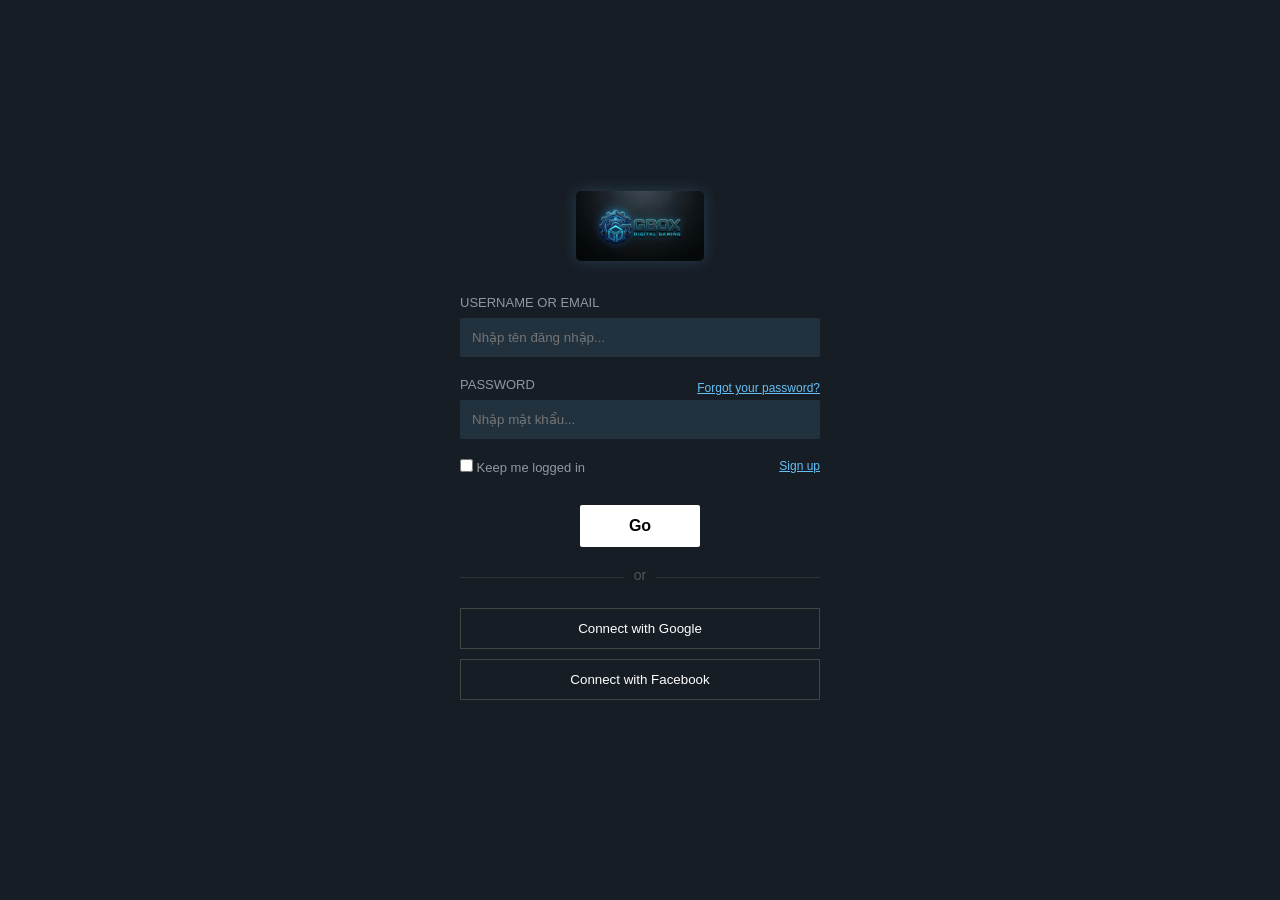
<file: index.html>
<!DOCTYPE html>
<html lang="vi">
<head>
    <meta charset="UTF-8">
    <title>Gbox - Login</title>
    <link rel="stylesheet" href="CSS/style.css">
    <link rel="stylesheet" href="CSS/login.css">
</head>
<body class="login-page">
    <div class="login-box">
        <img src="logo.jpg" alt="Gbox Logo" class="login-logo-img">
        
        <div id="login-form">
            <div class="form-group">
                <label>Username or Email</label>
                <input type="text" id="username" placeholder="Nhập tên đăng nhập...">
            </div>

            <div class="form-group">
                <div class="label-row">
                    <label>Password</label>
                    <a href="#" class="forgot-link">Forgot your password?</a>
                </div>
                <input type="password" id="password" placeholder="Nhập mật khẩu...">
            </div>

            <div class="options-row">
                <label class="checkbox-container">
                    <input type="checkbox"> Keep me logged in
                </label>
                <a href="signup.html" class="signup-link">Sign up</a>
            </div>

            <div class="button-wrapper">
                <button onclick="handleLogin()" class="btn-go">Go</button>
            </div>

            <div class="or-separator">
                <span>or</span>
            </div>

            <div class="social-buttons">
                <button class="btn-social">Connect with Google</button>
                <button class="btn-social">Connect with Facebook</button>
            </div>
        </div>
    </div>

    <script>
        // Nếu người dùng đã đăng nhập từ trước, tự động văng vào trang Store
        if (sessionStorage.getItem('user')) {
            window.location.href = 'store.html';
        }

        // Lấy danh sách tài khoản từ localStorage
        function getAccounts() {
            const accounts = localStorage.getItem('gbox_accounts');
            return accounts ? JSON.parse(accounts) : [];
        }

        function handleLogin() {
            const emailInput = document.getElementById('username').value;
            const passwordInput = document.getElementById('password').value;

            if (!emailInput || !passwordInput) {
                alert("Vui lòng điền email và mật khẩu!");
                return;
            }

            // Kiểm tra thông tin đăng nhập từ localStorage
            const accounts = getAccounts();
            const account = accounts.find(acc => acc.email === emailInput && acc.password === passwordInput);

            if (account) {
                // Đăng nhập thành công
                sessionStorage.setItem('user', emailInput);
                alert("Đăng nhập thành công!");
                window.location.href = 'store.html';
            } else {
                alert("Email hoặc mật khẩu không chính xác!");
            }
        }
    </script>
</body>
</html>
</file>
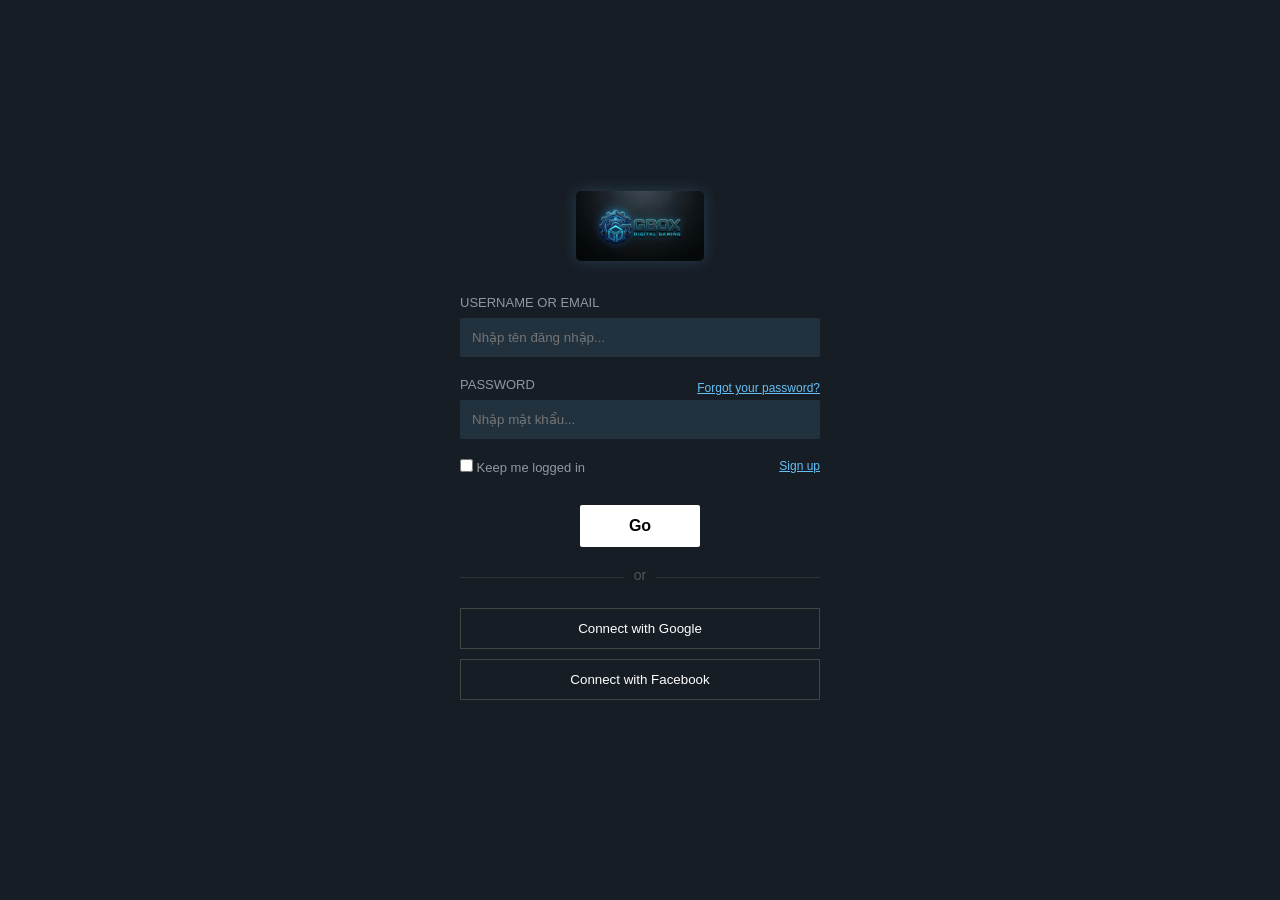
<file: HTML/index.html>
<!DOCTYPE html>
<html lang="vi">
<head>
    <meta charset="UTF-8">
    <title>Gbox - Login</title>
    <link rel="stylesheet" href="../CSS/style.css">
    <link rel="stylesheet" href="../CSS/login.css">
</head>
<body class="login-page">
    <div class="login-box">
        <img src="../logo.jpg" alt="Gbox Logo" class="login-logo-img">
        
        <div id="login-form">
            <div class="form-group">
                <label>Username or Email</label>
                <input type="text" id="username" placeholder="Nhập tên đăng nhập...">
            </div>

            <div class="form-group">
                <div class="label-row">
                    <label>Password</label>
                    <a href="#" class="forgot-link">Forgot your password?</a>
                </div>
                <input type="password" id="password" placeholder="Nhập mật khẩu...">
            </div>

            <div class="options-row">
                <label class="checkbox-container">
                    <input type="checkbox"> Keep me logged in
                </label>
                <a href="signup.html" class="signup-link">Sign up</a>
            </div>

            <div class="button-wrapper">
                <button onclick="handleLogin()" class="btn-go">Go</button>
            </div>

            <div class="or-separator">
                <span>or</span>
            </div>

            <div class="social-buttons">
                <button class="btn-social">Connect with Google</button>
                <button class="btn-social">Connect with Facebook</button>
            </div>
        </div>
    </div>

    <script>
        // Nếu người dùng đã đăng nhập từ trước, tự động văng vào trang Store
        if (sessionStorage.getItem('user')) {
            window.location.href = 'store.html';
        }

        // Lấy danh sách tài khoản từ localStorage
        function getAccounts() {
            const accounts = localStorage.getItem('gbox_accounts');
            return accounts ? JSON.parse(accounts) : [];
        }

        function handleLogin() {
            const emailInput = document.getElementById('username').value;
            const passwordInput = document.getElementById('password').value;

            if (!emailInput || !passwordInput) {
                alert("Vui lòng điền email và mật khẩu!");
                return;
            }

            // Kiểm tra thông tin đăng nhập từ localStorage
            const accounts = getAccounts();
            const account = accounts.find(acc => acc.email === emailInput && acc.password === passwordInput);

            if (account) {
                // Đăng nhập thành công
                sessionStorage.setItem('user', emailInput);
                alert("Đăng nhập thành công!");
                window.location.href = 'store.html';
            } else {
                alert("Email hoặc mật khẩu không chính xác!");
            }
        }
    </script>
</body>
</html>
</file>
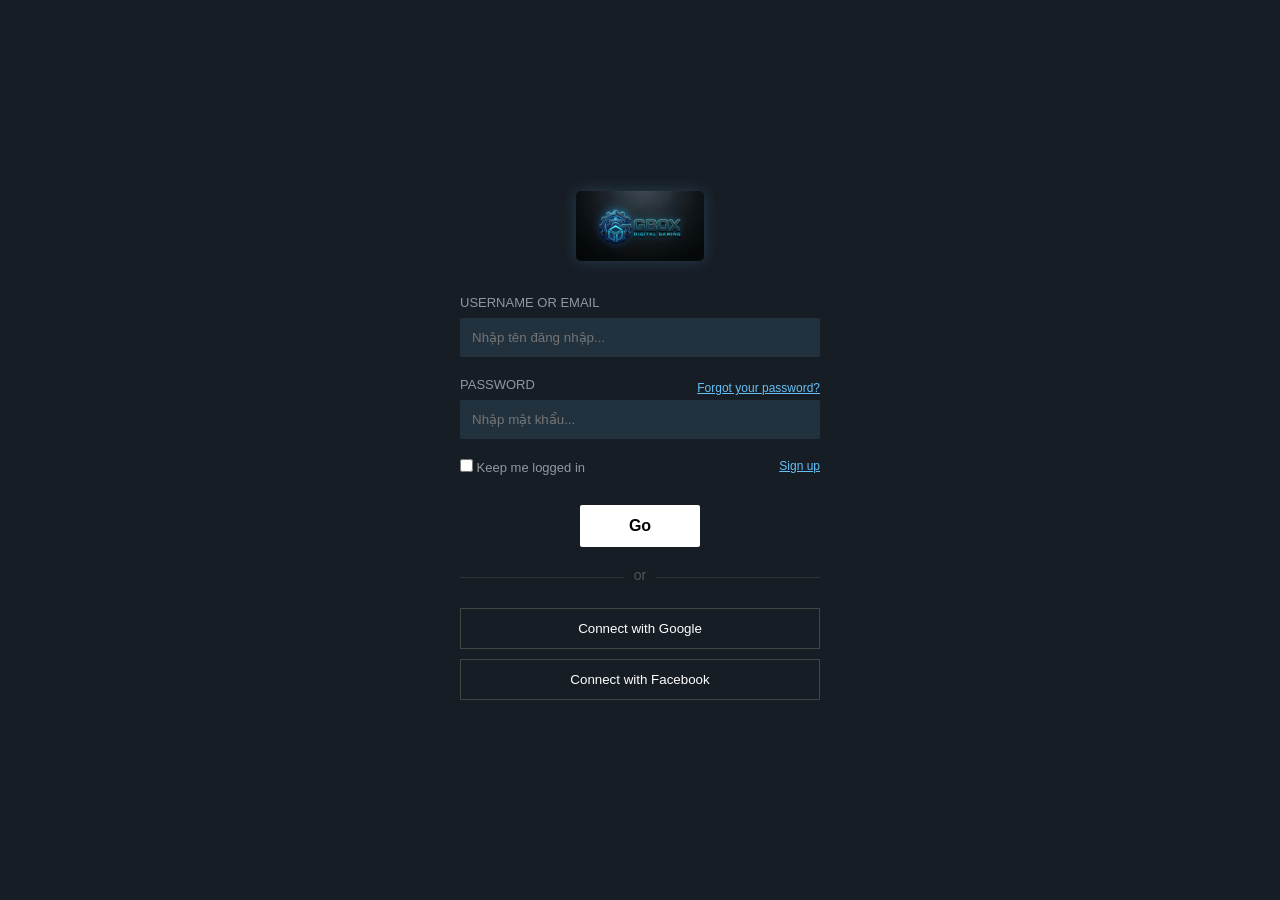
<file: community.html>
<!DOCTYPE html>
<html lang="vi">
<head>
    <meta charset="UTF-8">
    <title>Gbox Community - Hoạt động</title>
    <link rel="stylesheet" href="CSS/style.css">
    <link rel="stylesheet" href="CSS/community.css">
    
    <script>
        if (!sessionStorage.getItem('user')) { window.location.href = 'index.html'; }
    </script>
</head>
<body>
    <header class="top-header">
        <div class="container">
            <a href="store.html" class="logo-link">
                <img src="logo.jpg" alt="Gbox Logo" class="logo-img">
            </a>
            <div class="user-actions">
                <a href="#" onclick="logout()">[ Đăng xuất ]</a>
            </div>
        </div>
    </header>

    <nav class="main-nav">
        <div class="container">
            <a href="store.html">STORE</a> | 
            <a href="community.html" class="active">COMMUNITY</a> | 
            <a href="support.html">SUPPORT</a>
        </div>
    </nav>

    <main class="container">
        <div class="community-intro">
            <h2>Hoạt động Cộng đồng</h2>
            <p>Cộng đồng và nội dung chính thức cho tất cả trò chơi và phần mềm trên Gbox.</p>
        </div>

        <div class="community-layout">
            <div class="community-main-box">
                <div class="recent-tabs">
                    <span class="active-tab">TRÒ CHƠI GẦN ĐÂY</span>
                    <span>TRUNG TÂM ĐÃ XEM GẦN ĐÂY</span>
                </div>
                <div style="padding: 20px; color: #8F98A0;">
                    (Khu vực hiển thị nội dung hoạt động...)
                </div>
            </div>

            <aside class="community-sidebar">
                <div class="search-group">
                    <label>TÌM TRUNG TÂM</label>
                    <input type="text" placeholder="Tìm sản phẩm">
                </div>
                <div class="search-group">
                    <label>TÌM NGƯỜI</label>
                    <input type="text" placeholder="Tìm bạn bè">
                </div>
            </aside>
        </div>

        <div class="filter-bar">
            <a href="#">TẤT CẢ</a>
            <a href="#">Ảnh chụp</a>
            <a href="#">Hình ảnh</a>
            <a href="#">Phát trực tiếp</a>
            <a href="#">Video</a>
            <a href="#">Tin tức</a>
            <a href="#">Hướng dẫn</a>
        </div>

        <div class="post-section">
            <h4>Đề xuất</h4>
            <div class="post-placeholder">
                [Hình ảnh bài đăng]
            </div>
        </div>
    </main>
    
    <footer class="site-footer">
        <div class="container">
            <p>Slogan: niềm vui của bn là đồng tiền của chúng tôi</p>
        </div>
    </footer>

    <script>
        function logout() { sessionStorage.removeItem('user'); window.location.href = 'index.html'; }
    </script>
</body>
</html>
</file>
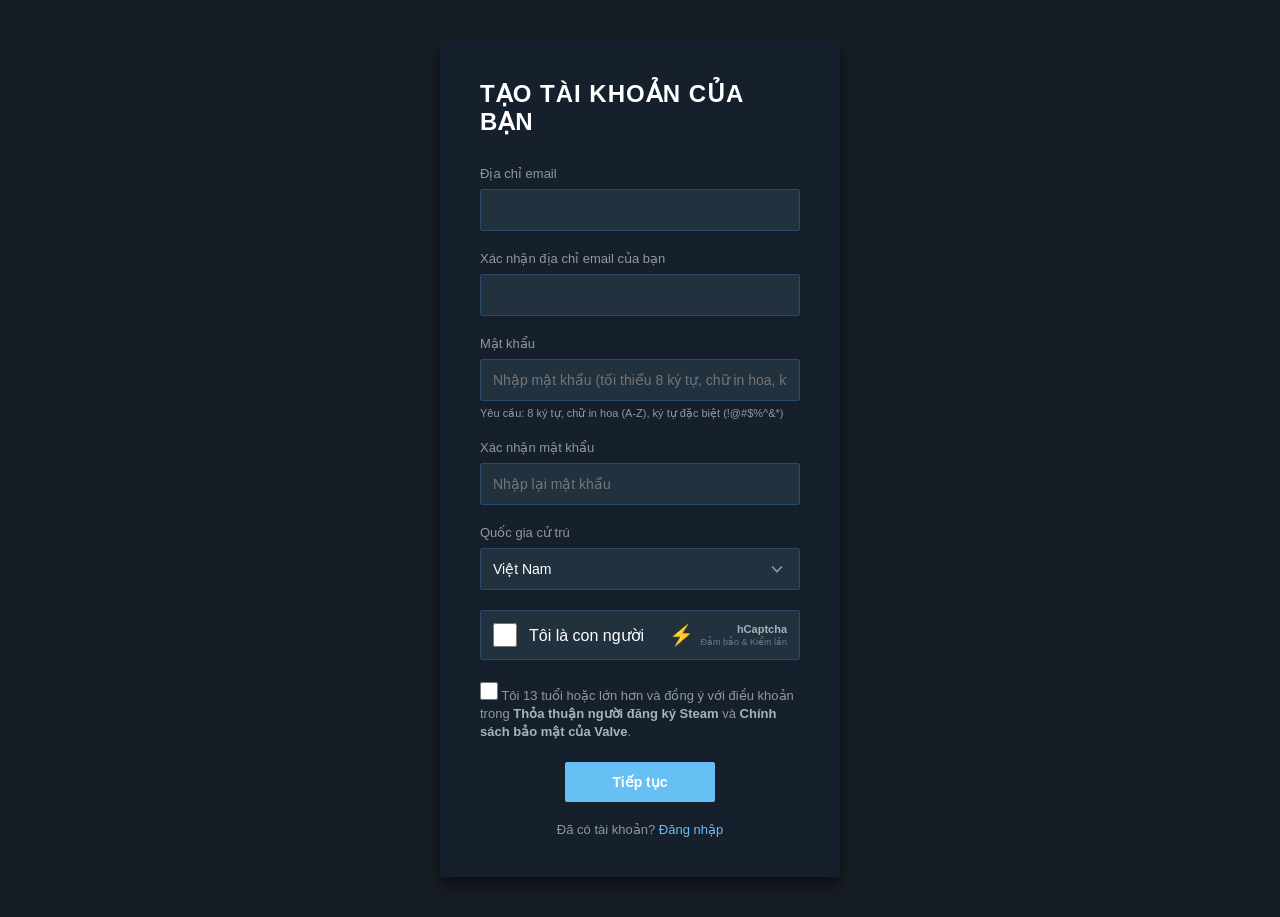
<file: signup.html>
<!DOCTYPE html>
<html lang="vi">
<head>
    <meta charset="UTF-8">
    <title>Gbox - Tạo tài khoản</title>
    <link rel="stylesheet" href="CSS/style.css">
    <link rel="stylesheet" href="CSS/signup.css">
</head>
<body class="signup-page">
    <div class="signup-container">
        <h1 class="signup-title">TẠO TÀI KHOẢN CỦA BẠN</h1>
        
        <form id="signup-form">
            <!-- Email Input -->
            <div class="form-group">
                <label>Địa chỉ email</label>
                <input type="email" id="email" placeholder="" required>
            </div>

            <!-- Confirm Email Input -->
            <div class="form-group">
                <label>Xác nhận địa chỉ email của bạn</label>
                <input type="email" id="confirm-email" placeholder="" required>
            </div>

            <!-- Password Input -->
            <div class="form-group">
                <label>Mật khẩu</label>
                <input type="password" id="password" placeholder="Nhập mật khẩu (tối thiểu 8 ký tự, chữ in hoa, ký tự đặc biệt)" required>
                <small class="password-requirement">Yêu cầu: 8 ký tự, chữ in hoa (A-Z), ký tự đặc biệt (!@#$%^&*)</small>
            </div>

            <!-- Confirm Password Input -->
            <div class="form-group">
                <label>Xác nhận mật khẩu</label>
                <input type="password" id="confirm-password" placeholder="Nhập lại mật khẩu" required>
            </div>

           <!-- Country Dropdown -->
            <div class="form-group">
                <label>Quốc gia cử trú</label>
                <select id="country" required>
                    <option value="">Chọn quốc gia...</option>
                    <option value="vn" selected>Việt Nam</option>
                    <option value="us">Hoa Kỳ</option>
                    <option value="jp">Nhật Bản</option>
                    <option value="cn">Trung Quốc</option>
                    <option value="sg">Singapore</option>
                    <option value="th">Thái Lan</option>
                    <option value="kr">Hàn Quốc</option>
                </select>
            </div>

            <!-- hCaptcha -->
            <div class="form-group captcha-group">
                <div class="captcha-box">
                    <input type="checkbox" id="captcha-check">
                    <span>Tôi là con người</span>
                    <div class="captcha-logo">
                        <div class="captcha-icon">⚡</div>
                        <div class="captcha-text">
                            <div>hCaptcha</div>
                            <small>Đảm bảo & Kiểm lần</small>
                        </div>
                    </div>
                </div>
            </div>

            
            <!-- Terms & Conditions -->
            <div class="form-group terms-group">
                <label class="terms-checkbox">
                    <input type="checkbox" id="terms-check" required>
                    <span>Tôi 13 tuổi hoặc lớn hơn và đồng ý với điều khoản trong <strong>Thỏa thuận người đăng ký Steam</strong> và <strong>Chính sách bảo mật của Valve</strong>.</span>
                </label>
            </div>

            <!-- Continue Button -->
            <div class="button-wrapper">
                <button type="submit" class="btn-continue">Tiếp tục</button>
            </div>
        </form>

        <p class="login-link">
            Đã có tài khoản? <a href="index.html">Đăng nhập</a>
        </p>
    </div>

    <script>
        // Kiểm tra mật khẩu có đáp ứng yêu cầu không
        function validatePassword(password) {
            const hasMinLength = password.length >= 8;
            const hasUpperCase = /[A-Z]/.test(password);
            const hasSpecialChar = /[!@#$%^&*()_+\-=\[\]{};':"\\|,.<>\/?]/.test(password);
            
            return hasMinLength && hasUpperCase && hasSpecialChar;
        }

        // Lấy danh sách tài khoản từ localStorage
        function getAccounts() {
            const accounts = localStorage.getItem('gbox_accounts');
            return accounts ? JSON.parse(accounts) : [];
        }

        // Lưu danh sách tài khoản vào localStorage
        function saveAccounts(accounts) {
            localStorage.setItem('gbox_accounts', JSON.stringify(accounts));
        }

        // Kiểm tra email đã tồn tại chưa
        function emailExists(email) {
            const accounts = getAccounts();
            return accounts.some(acc => acc.email === email);
        }

        document.getElementById('signup-form').addEventListener('submit', function(e) {
            e.preventDefault();
            const email = document.getElementById('email').value;
            const confirmEmail = document.getElementById('confirm-email').value;
            const password = document.getElementById('password').value;
            const confirmPassword = document.getElementById('confirm-password').value;
            const captcha = document.getElementById('captcha-check').checked;
            const terms = document.getElementById('terms-check').checked;

            if (email !== confirmEmail) {
                alert('Email không khớp!');
                return;
            }

            if (emailExists(email)) {
                alert('Email này đã được đăng ký! Vui lòng sử dụng email khác.');
                return;
            }

            if (!validatePassword(password)) {
                alert('Mật khẩu không đáp ứng yêu cầu!\n- Tối thiểu 8 ký tự\n- Phải có chữ in hoa (A-Z)\n- Phải có ký tự đặc biệt (!@#$%^&*)');
                return;
            }

            if (password !== confirmPassword) {
                alert('Mật khẩu không khớp!');
                return;
            }

            if (!captcha) {
                alert('Vui lòng xác nhận bạn là con người!');
                return;
            }

            if (!terms) {
                alert('Vui lòng chấp nhận điều khoản dịch vụ!');
                return;
            }

            // Lưu tài khoản vào localStorage
            const accounts = getAccounts();
            accounts.push({
                email: email,
                password: password,
                createdAt: new Date().toISOString()
            });
            saveAccounts(accounts);

            alert('Tài khoản đã được tạo thành công!');
            window.location.href = 'index.html';
        });
    </script>
</body>
</html>
</file>
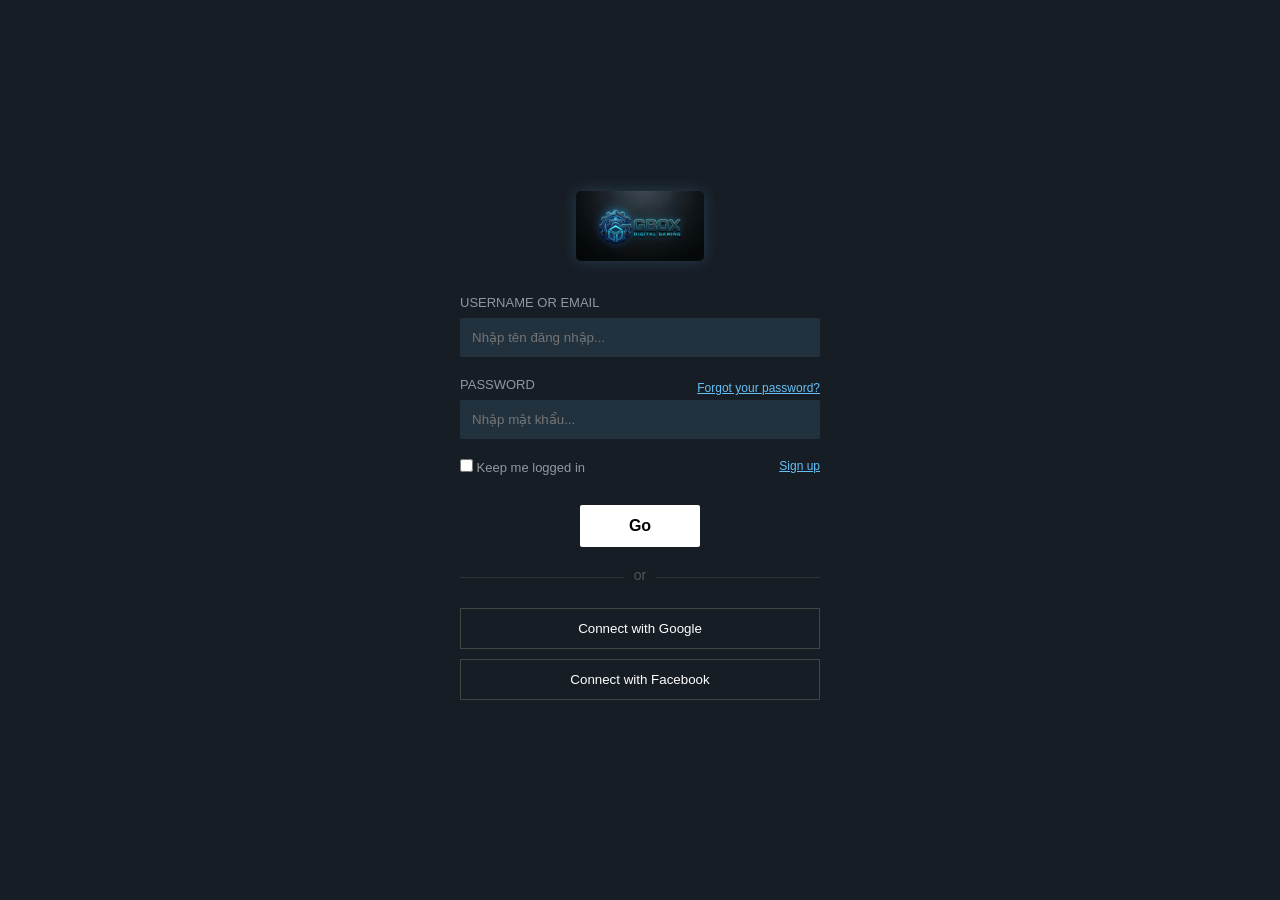
<file: store.html>
<!DOCTYPE html>
<html lang="vi">
<head>
    <meta charset="UTF-8">
    <title>Gbox - Store</title>
    <link rel="stylesheet" href="CSS/style.css">
    <link rel="stylesheet" href="CSS/store.css">
    <link rel="stylesheet" href="CSS/game.css">
    
    <script>
        if (!sessionStorage.getItem('user')) {
            window.location.href = 'index.html'; // Đuổi về trang login
        }
    </script>
</head>
<body>

    <header class="top-header">
        <div class="container">
            <a href="store.html" class="logo-link">
                <img src="logo.jpg" alt="Gbox Logo" class="logo-img">
            </a>
            
            <div class="user-actions">
                Chào, <span id="display-user" style="color: white; font-weight: bold;"></span>
                <a href="#" onclick="logout()">[ Đăng xuất ]</a>
            </div>
        </div>
    </header>

    <nav class="main-nav">
        <div class="container">
            <a href="store.html" class="active">STORE</a> | 
            <a href="community.html">COMMUNITY</a> | 
            <a href="support.html">SUPPORT</a>
        </div>
    </nav>

    <main class="container">
        <!-- Slideshow Banner - Chứa các slide ảnh game -->
        <div class="banner-slideshow">
            <!-- Container chứa các slide - dùng để overflow hidden -->
            <div class="slideshow-container">
                <!-- Slide 1: Counter-Strike 2 -->
                <div class="slide">
                    <img src="https://shared.fastly.steamstatic.com/store_item_assets/steam/apps/730/header.jpg" alt="Counter-Strike 2">
                    <div class="banner-title">Counter-Strike 2</div>
                </div>
                <!-- Slide 2: Dota 2 -->
                <div class="slide">
                    <img src="https://shared.fastly.steamstatic.com/store_item_assets/steam/apps/570/header.jpg" alt="Dota 2">
                    <div class="banner-title">Dota 2</div>
                </div>
                <!-- Slide 3: PUBG -->
                <div class="slide">
                    <img src="https://shared.fastly.steamstatic.com/store_item_assets/steam/apps/578080/header.jpg" alt="PUBG">
                    <div class="banner-title">PUBG: BATTLEGROUNDS</div>
                </div>
                <!-- Slide 4: Black Myth Wukong -->
                <div class="slide">
                    <img src="https://shared.fastly.steamstatic.com/store_item_assets/steam/apps/2358720/header.jpg" alt="Black Myth: Wukong">
                    <div class="banner-title">Black Myth: Wukong - Đang thịnh hành</div>
                </div>
                <!-- Slide 5: GTA V -->
                <div class="slide">
                    <img src="https://shared.fastly.steamstatic.com/store_item_assets/steam/apps/271590/header.jpg" alt="GTA V">
                    <div class="banner-title">Grand Theft Auto V</div>
                </div>
                <!-- Slide 6: Elden Ring -->
                <div class="slide">
                    <img src="https://shared.fastly.steamstatic.com/store_item_assets/steam/apps/1245620/header.jpg" alt="Elden Ring">
                    <div class="banner-title">ELDEN RING</div>
                </div>
            </div>
            
            <!-- Nút điều hướng: Trái -->
            <button class="slide-button slide-prev" onclick="changeSlide(-1)">&#10094;</button>
            <!-- Nút điều hướng: Phải -->
            <button class="slide-button slide-next" onclick="changeSlide(1)">&#10095;</button>
            
            <!-- Chỉ báo slide (dots) - hiển thị slide hiện tại -->
            <div class="slide-dots">
                <span class="dot active" onclick="currentSlide(0)"></span>
                <span class="dot" onclick="currentSlide(1)"></span>
                <span class="dot" onclick="currentSlide(2)"></span>
                <span class="dot" onclick="currentSlide(3)"></span>
                <span class="dot" onclick="currentSlide(4)"></span>
                <span class="dot" onclick="currentSlide(5)"></span>
            </div>
        </div>

        <div class="content-wrapper">
            <aside class="sidebar">
                <h3>Thể loại</h3>
                <ul>
                    <li><a href="#">Hành động</a></li>
                    <li><a href="#">Đua xe</a></li>
                    <li><a href="#">Thẻ bài</a></li>
                    <li><a href="#">Trang điểm</a></li>
                    <li><a href="#">Thú cưng</a></li>
                    <li><a href="#">Kinh dị</a></li>
                    <li><a href="#">Sinh tồn</a></li>
                </ul>
            </aside>

            <section class="game-section">
                <h3 class="section-title">Chỗ chọn game</h3>
                
                <div class="game-grid">
                    <div class="game-card">
                        <img src="https://shared.fastly.steamstatic.com/store_item_assets/steam/apps/730/header.jpg" alt="CS2">
                        <div class="game-info">
                            <div class="game-name">Counter-Strike 2</div>
                            <div class="game-price">Miễn phí</div>
                        </div>
                    </div>
                    <div class="game-card">
                        <img src="https://shared.fastly.steamstatic.com/store_item_assets/steam/apps/570/header.jpg" alt="Dota 2">
                        <div class="game-info">
                            <div class="game-name">Dota 2</div>
                            <div class="game-price">Miễn phí</div>
                        </div>
                    </div>
                    <div class="game-card">
                        <img src="https://shared.fastly.steamstatic.com/store_item_assets/steam/apps/578080/header.jpg" alt="PUBG">
                        <div class="game-info">
                            <div class="game-name">PUBG: BATTLEGROUNDS</div>
                            <div class="game-price">Miễn phí</div>
                        </div>
                    </div>
                    <div class="game-card">
                        <img src="https://shared.fastly.steamstatic.com/store_item_assets/steam/apps/2358720/header.jpg" alt="Wukong">
                        <div class="game-info">
                            <div class="game-name">Black Myth: Wukong</div>
                            <div class="game-price">1.299.000₫</div>
                        </div>
                    </div>
                    <div class="game-card">
                        <img src="https://shared.fastly.steamstatic.com/store_item_assets/steam/apps/271590/header.jpg" alt="GTA V">
                        <div class="game-info">
                            <div class="game-name">Grand Theft Auto V</div>
                            <div class="game-price">450.000₫</div>
                        </div>
                    </div>
                    <div class="game-card">
                        <img src="https://shared.fastly.steamstatic.com/store_item_assets/steam/apps/1245620/header.jpg" alt="Elden Ring">
                        <div class="game-info">
                            <div class="game-name">ELDEN RING</div>
                            <div class="game-price">1.390.000₫</div>
                        </div>
                    </div>
                    <div class="game-card">
                        <img src="https://shared.fastly.steamstatic.com/store_item_assets/steam/apps/1086940/header.jpg" alt="Baldur's Gate 3">
                        <div class="game-info">
                            <div class="game-name">Baldur's Gate 3</div>
                            <div class="game-price">990.000₫</div>
                        </div>
                    </div>
                    <div class="game-card">
                        <img src="https://shared.fastly.steamstatic.com/store_item_assets/steam/apps/1091500/header.jpg" alt="Cyberpunk 2077">
                        <div class="game-info">
                            <div class="game-name">Cyberpunk 2077</div>
                            <div class="game-price">990.000₫</div>
                        </div>
                    </div>
                    <div class="game-card">
                        <img src="https://shared.fastly.steamstatic.com/store_item_assets/steam/apps/413150/header.jpg" alt="Stardew Valley">
                        <div class="game-info">
                            <div class="game-name">Stardew Valley</div>
                            <div class="game-price">165.000₫</div>
                        </div>
                    </div>
                    <div class="game-card">
                        <img src="https://shared.fastly.steamstatic.com/store_item_assets/steam/apps/550/header.jpg" alt="L4D2">
                        <div class="game-info">
                            <div class="game-name">Left 4 Dead 2</div>
                            <div class="game-price">142.000₫</div>
                        </div>
                    </div>
                    <div class="game-card">
                        <img src="https://shared.fastly.steamstatic.com/store_item_assets/steam/apps/292030/header.jpg" alt="The Witcher 3">
                        <div class="game-info">
                            <div class="game-name">The Witcher 3: Wild Hunt</div>
                            <div class="game-price">649.000₫</div>
                        </div>
                    </div>
                    <div class="game-card">
                        <img src="https://shared.fastly.steamstatic.com/store_item_assets/steam/apps/374320/header.jpg" alt="Dark Souls III">
                        <div class="game-info">
                            <div class="game-name">Dark Souls III</div>
                            <div class="game-price">699.000₫</div>
                        </div>
                    </div>
                    <div class="game-card">
                        <img src="https://shared.fastly.steamstatic.com/store_item_assets/steam/apps/39320/header.jpg" alt="Minecraft">
                        <div class="game-info">
                            <div class="game-name">Minecraft</div>
                            <div class="game-price">159.000₫</div>
                        </div>
                    </div>
                    <div class="game-card">
                        <img src="https://shared.fastly.steamstatic.com/store_item_assets/steam/apps/105600/header.jpg" alt="Terraria">
                        <div class="game-info">
                            <div class="game-name">Terraria</div>
                            <div class="game-price">149.000₫</div>
                        </div>
                    </div>
                    <div class="game-card">
                        <img src="https://shared.fastly.steamstatic.com/store_item_assets/steam/apps/620/header.jpg" alt="Portal 2">
                        <div class="game-info">
                            <div class="game-name">Portal 2</div>
                            <div class="game-price">139.000₫</div>
                        </div>
                    </div>
                    <div class="game-card">
                        <img src="https://shared.fastly.steamstatic.com/store_item_assets/steam/apps/440/header.jpg" alt="Team Fortress 2">
                        <div class="game-info">
                            <div class="game-name">Team Fortress 2</div>
                            <div class="game-price">Miễn phí</div>
                        </div>
                    </div>
                    <div class="game-card">
                        <img src="https://shared.fastly.steamstatic.com/store_item_assets/steam/apps/252490/header.jpg" alt="Rust">
                        <div class="game-info">
                            <div class="game-name">Rust</div>
                            <div class="game-price">599.000₫</div>
                        </div>
                    </div>
                    <div class="game-card">
                        <img src="https://shared.fastly.steamstatic.com/store_item_assets/steam/apps/892970/header.jpg" alt="Valheim">
                        <div class="game-info">
                            <div class="game-name">Valheim</div>
                            <div class="game-price">249.000₫</div>
                        </div>
                    </div>
                    <div class="game-card">
                        <img src="https://shared.fastly.steamstatic.com/store_item_assets/steam/apps/990080/header.jpg" alt="Hogwarts Legacy">
                        <div class="game-info">
                            <div class="game-name">Hogwarts Legacy</div>
                            <div class="game-price">1.490.000₫</div>
                        </div>
                    </div>
                    <div class="game-card">
                        <img src="https://shared.fastly.steamstatic.com/store_item_assets/steam/apps/582010/header.jpg" alt="Monster Hunter World">
                        <div class="game-info">
                            <div class="game-name">Monster Hunter: World</div>
                            <div class="game-price">829.000₫</div>
                        </div>
                    </div>
                </div>
            </section>
        </div>
    </main>

    <footer class="site-footer">
        <div class="container">
            <p>Slogan: niềm vui của bn là đồng tiền của chúng tôi</p>
        </div>
    </footer>

    <!-- Game Modal Popup (từ game.html) -->
    <div id="gameModal" class="game-modal">
        <!-- Overlay (nền mờ) - Bấm vào đây để đóng popup -->
        <div class="game-modal-overlay"></div>
        
        <!-- Nội dung popup chính -->
        <div class="game-modal-content">
            <!-- Nút X để đóng popup -->
            <button class="game-modal-close">&times;</button>
            
            <!-- Container chính: chia thành 2 phần (left và right) -->
            <div class="game-modal-container">
                
                <!-- PHẦN TRÁI: Hình ảnh game -->
                <div class="game-modal-left">
                    <!-- Hình ảnh game lớn -->
                    <img id="gameImage" src="" alt="Game Image" class="game-modal-image">
                    
                    <!-- Video trailer (nếu có) -->
                    <div id="gameVideo" class="game-modal-video">
                        <video width="100%" controls>
                            <source id="gameVideoSource" src="" type="video/mp4">
                            Trình duyệt của bạn không hỗ trợ video tag.
                        </video>
                    </div>
                </div>
                
                <!-- PHẦN PHẢI: Thông tin chi tiết game -->
                <div class="game-modal-right">
                    <!-- Tên game -->
                    <h1 id="gameName" class="game-modal-title">Tên Game</h1>
                    
                    <!-- Mô tả ngắn về game -->
                    <p id="gameDescription" class="game-modal-description">
                        Mô tả game sẽ hiển thị ở đây
                    </p>
                    
                    <!-- Phần đánh giá và thông tin game -->
                    <div class="game-modal-info">
                        
                        <!-- Đánh giá gần đây -->
                        <div class="game-modal-rating">
                            <span class="rating-label">ĐÁNH GIÁ GẦN ĐÂY:</span>
                            <span id="gameRecentRating" class="rating-value">Rất tích cực (1.212)</span>
                        </div>
                        
                        <!-- Đánh giá chung -->
                        <div class="game-modal-rating">
                            <span class="rating-label">ĐÁNH GIÁ CHUNG:</span>
                            <span id="gameOverallRating" class="rating-value">Rất tích cực (34.609)</span>
                        </div>
                        
                        <!-- Ngày phát hành -->
                        <div class="game-modal-info-item">
                            <span class="info-label">NGÀY PHÁT HÀNH:</span>
                            <span id="gameReleaseDate" class="info-value">12 Thg11, 2024</span>
                        </div>
                        
                        <!-- Nhà phát triển -->
                        <div class="game-modal-info-item">
                            <span class="info-label">NHÀ PHÁT TRIỂN:</span>
                            <span id="gameDeveloper" class="info-value">Tên nhà phát triển</span>
                        </div>
                        
                        <!-- Nhà phát hành -->
                        <div class="game-modal-info-item">
                            <span class="info-label">NHÀ PHÁT HÀNH:</span>
                            <span id="gamePublisher" class="info-value">Tên nhà phát hành</span>
                        </div>
                        
                    </div>
                    
                    <!-- Tags/Thể loại game -->
                    <div class="game-modal-tags">
                        <p class="tags-label">Nhãn phổ biến được người dùng gán cho sản phẩm này:</p>
                        <div id="gameTags" class="tags-container">
                            <!-- Tags sẽ được thêm vào bằng JavaScript -->
                        </div>
                    </div>
                    
                </div>
                
            </div>
        </div>
    </div>

    <script>
        document.getElementById('display-user').innerText = sessionStorage.getItem('user');
        
        function logout() {
            sessionStorage.removeItem('user'); // Xóa bộ nhớ
            window.location.href = 'index.html'; // Quay lại form login
        }
    </script>
    
    <!-- Script cho game modal popup -->
    <script src="JS/game.js"></script>
    
    <!-- Script cho slideshow banner -->
    <script src="JS/store.js"></script>
</body>
</html>
</file>
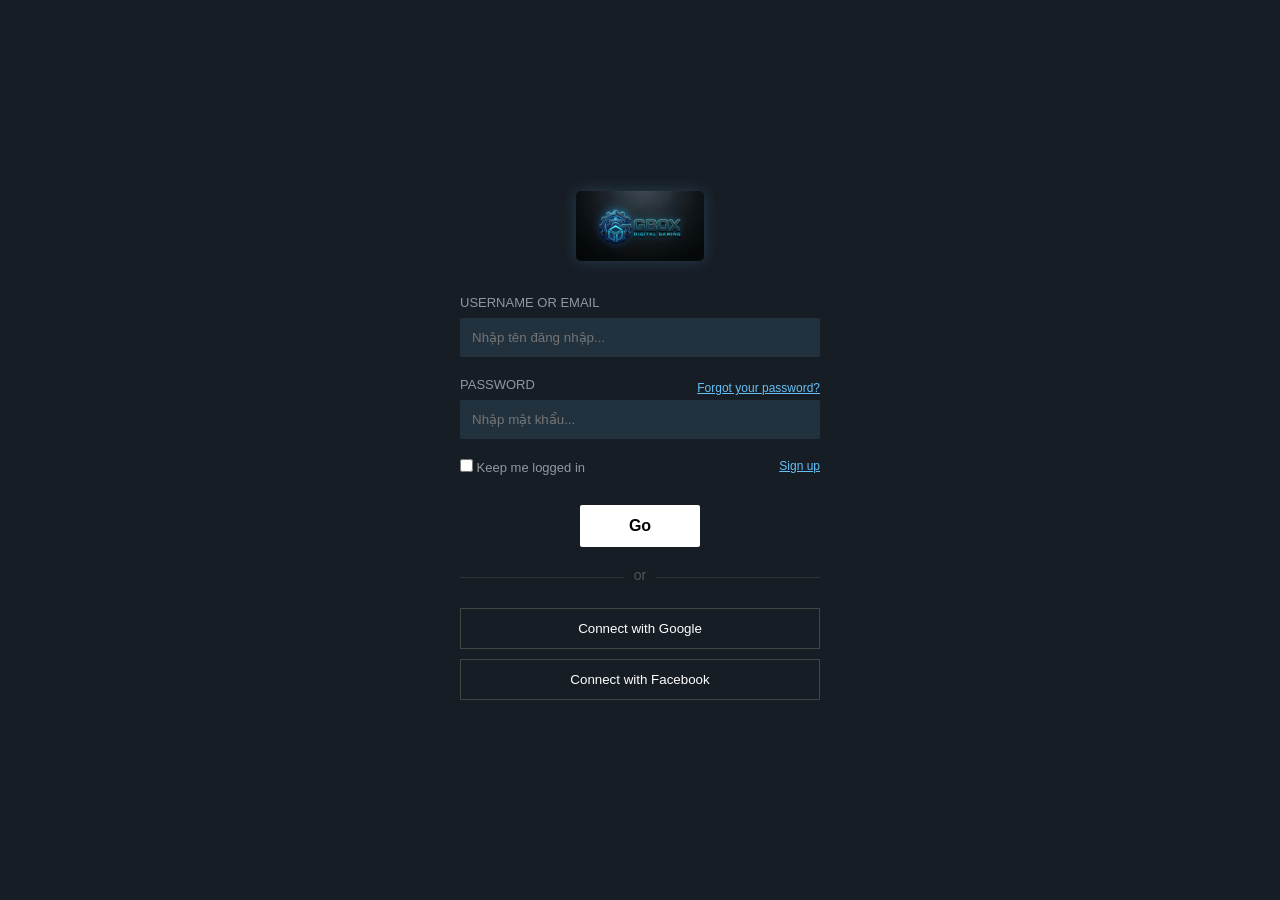
<file: support.html>
<!DOCTYPE html>
<html lang="vi">
<head>
    <meta charset="UTF-8">
    <title>Gbox Support - Bạn cần giúp gì?</title>
    <link rel="stylesheet" href="CSS/style.css">
    <link rel="stylesheet" href="CSS/support.css">
    
    <script>
        if (!sessionStorage.getItem('user')) { window.location.href = 'index.html'; }
    </script>
</head>
<body>
    <header class="top-header">
        <div class="container">
            <a href="store.html" class="logo-link">
                <img src="logo.jpg" alt="Gbox Logo" class="logo-img">
            </a>
            <div class="user-actions">
                <a href="#" onclick="logout()">[ Đăng xuất ]</a>
            </div>
        </div>
    </header>

    <nav class="main-nav">
        <div class="container">
            <a href="store.html">STORE</a> | 
            <a href="community.html">COMMUNITY</a> | 
            <a href="support.html" class="active">SUPPORT</a>
        </div>
    </nav>

    <main class="container support-wrapper">
        <h1 class="support-title">BẠN CẦN CHÚNG TÔI GIÚP GÌ?</h1>
        
        <div class="support-search-container">
            <input type="text" class="support-input" placeholder="Nhập vấn đề bạn gặp phải... (ví dụ: mất mật khẩu, lỗi thanh toán)">
        </div>

        <div class="support-grid">
            <div class="support-card">
                <h3>VẤN ĐỀ TÀI KHOẢN</h3>
                <p>(Quên mật khẩu, bảo mật...)</p>
            </div>
            <div class="support-card">
                <h3>THANH TOÁN</h3>
                <p>(Hoàn tiền, lỗi giao dịch...)</p>
            </div>
            <div class="support-card">
                <h3>LỖI TRÒ CHƠI</h3>
                <p>(Không mở được game, lỗi lag...)</p>
            </div>
            <div class="support-card">
                <h3>LIÊN HỆ TRỰC TIẾP</h3>
                <p>(Gửi yêu cầu hỗ trợ)</p>
            </div>
        </div>
    </main>
    
    <footer class="site-footer">
        <div class="container">
            <p>Niềm vui của bạn là đồng tiền của chúng tôi</p>
        </div>
    </footer>

    <script>
        function logout() { sessionStorage.removeItem('user'); window.location.href = 'index.html'; }
    </script>
</body>
</html>
</file>
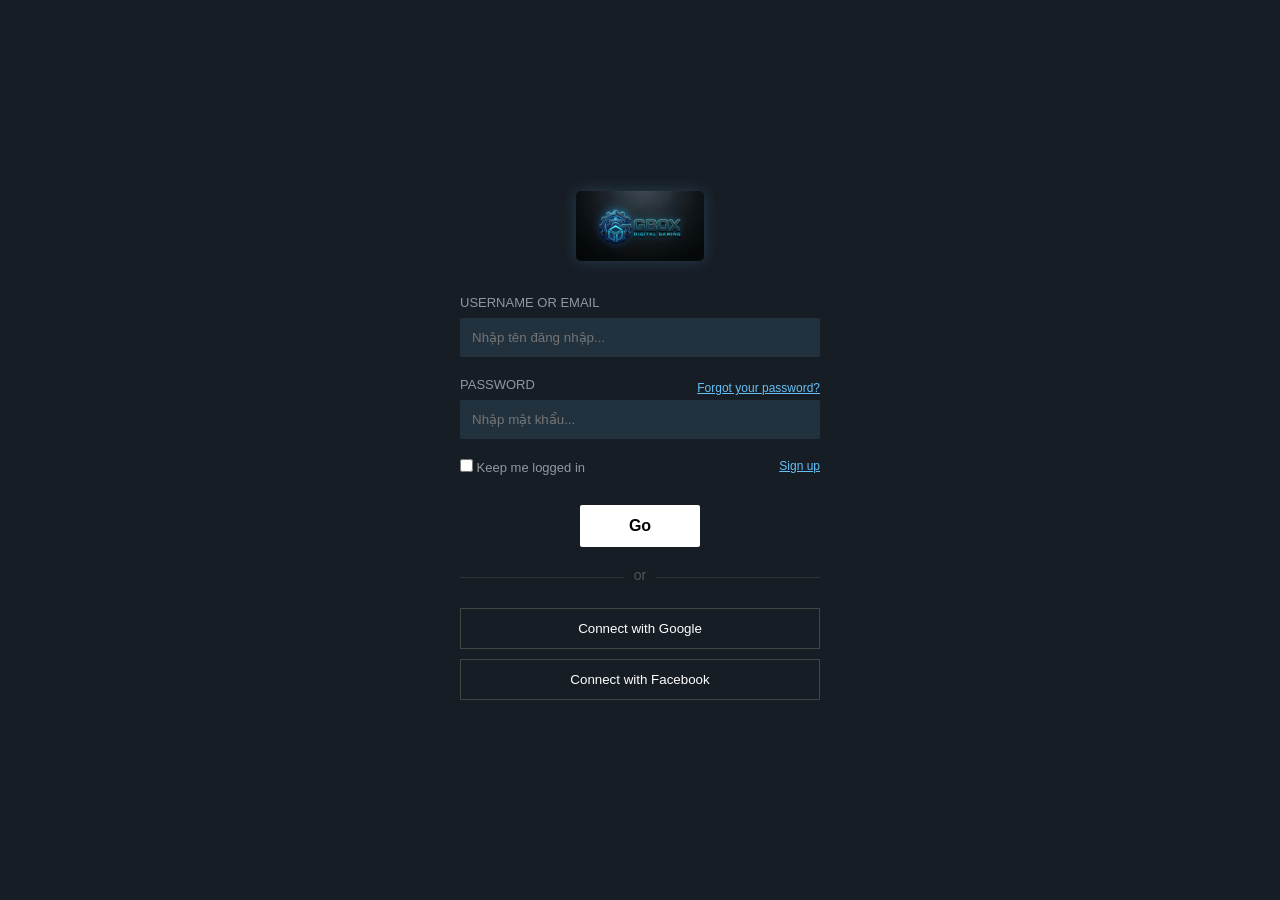
<file: HTML/community.html>
<!DOCTYPE html>
<html lang="vi">
<head>
    <meta charset="UTF-8">
    <title>Gbox Community - Hoạt động</title>
    <link rel="stylesheet" href="../CSS/style.css">
    <link rel="stylesheet" href="../CSS/community.css">
    
    <script>
        if (!sessionStorage.getItem('user')) { window.location.href = 'index.html'; }
    </script>
</head>
<body>
    <header class="top-header">
        <div class="container">
            <a href="store.html" class="logo-link">
                <img src="../logo.jpg" alt="Gbox Logo" class="logo-img">
            </a>
            <div class="user-actions">
                <a href="#" onclick="logout()">[ Đăng xuất ]</a>
            </div>
        </div>
    </header>

    <nav class="main-nav">
        <div class="container">
            <a href="store.html">STORE</a> | 
            <a href="community.html" class="active">COMMUNITY</a> | 
            <a href="support.html">SUPPORT</a>
        </div>
    </nav>

    <main class="container">
        <div class="community-intro">
            <h2>Hoạt động Cộng đồng</h2>
            <p>Cộng đồng và nội dung chính thức cho tất cả trò chơi và phần mềm trên Gbox.</p>
        </div>

        <div class="community-layout">
            <div class="community-main-box">
                <div class="recent-tabs">
                    <span class="active-tab">TRÒ CHƠI GẦN ĐÂY</span>
                    <span>TRUNG TÂM ĐÃ XEM GẦN ĐÂY</span>
                </div>
                <div style="padding: 20px; color: #8F98A0;">
                    (Khu vực hiển thị nội dung hoạt động...)
                </div>
            </div>

            <aside class="community-sidebar">
                <div class="search-group">
                    <label>TÌM TRUNG TÂM</label>
                    <input type="text" placeholder="Tìm sản phẩm">
                </div>
                <div class="search-group">
                    <label>TÌM NGƯỜI</label>
                    <input type="text" placeholder="Tìm bạn bè">
                </div>
            </aside>
        </div>

        <div class="filter-bar">
            <a href="#">TẤT CẢ</a>
            <a href="#">Ảnh chụp</a>
            <a href="#">Hình ảnh</a>
            <a href="#">Phát trực tiếp</a>
            <a href="#">Video</a>
            <a href="#">Tin tức</a>
            <a href="#">Hướng dẫn</a>
        </div>

        <div class="post-section">
            <h4>Đề xuất</h4>
            <div class="post-placeholder">
                [Hình ảnh bài đăng]
            </div>
        </div>
    </main>
    
    <footer class="site-footer">
        <div class="container">
            <p>Slogan: niềm vui của bn là đồng tiền của chúng tôi</p>
        </div>
    </footer>

    <script>
        function logout() { sessionStorage.removeItem('user'); window.location.href = 'index.html'; }
    </script>
</body>
</html>
</file>
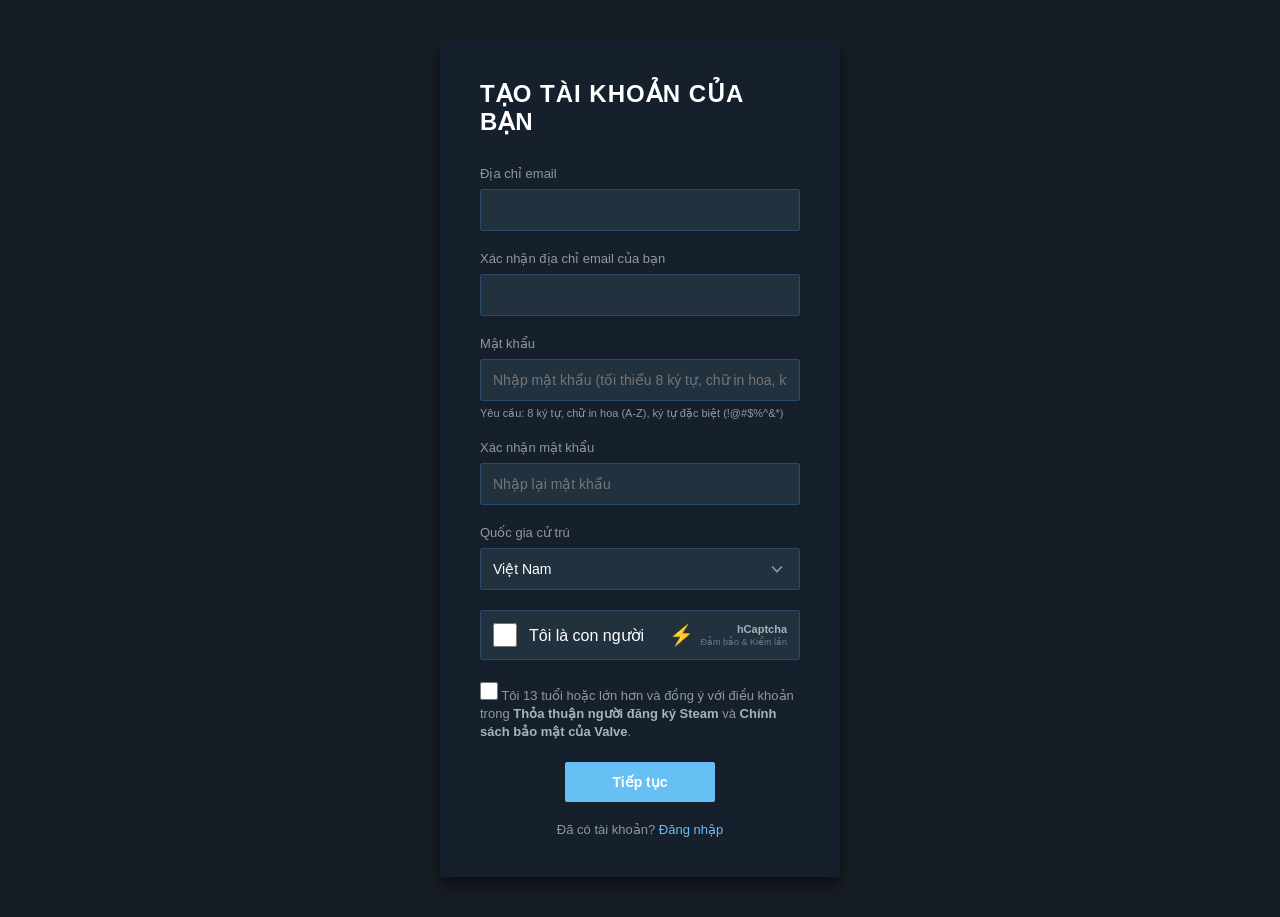
<file: HTML/signup.html>
<!DOCTYPE html>
<html lang="vi">
<head>
    <meta charset="UTF-8">
    <title>Gbox - Tạo tài khoản</title>
    <link rel="stylesheet" href="../CSS/style.css">
    <link rel="stylesheet" href="../CSS/signup.css">
</head>
<body class="signup-page">
    <div class="signup-container">
        <h1 class="signup-title">TẠO TÀI KHOẢN CỦA BẠN</h1>
        
        <form id="signup-form">
            <!-- Email Input -->
            <div class="form-group">
                <label>Địa chỉ email</label>
                <input type="email" id="email" placeholder="" required>
            </div>

            <!-- Confirm Email Input -->
            <div class="form-group">
                <label>Xác nhận địa chỉ email của bạn</label>
                <input type="email" id="confirm-email" placeholder="" required>
            </div>

            <!-- Password Input -->
            <div class="form-group">
                <label>Mật khẩu</label>
                <input type="password" id="password" placeholder="Nhập mật khẩu (tối thiểu 8 ký tự, chữ in hoa, ký tự đặc biệt)" required>
                <small class="password-requirement">Yêu cầu: 8 ký tự, chữ in hoa (A-Z), ký tự đặc biệt (!@#$%^&*)</small>
            </div>

            <!-- Confirm Password Input -->
            <div class="form-group">
                <label>Xác nhận mật khẩu</label>
                <input type="password" id="confirm-password" placeholder="Nhập lại mật khẩu" required>
            </div>

           <!-- Country Dropdown -->
            <div class="form-group">
                <label>Quốc gia cử trú</label>
                <select id="country" required>
                    <option value="">Chọn quốc gia...</option>
                    <option value="vn" selected>Việt Nam</option>
                    <option value="us">Hoa Kỳ</option>
                    <option value="jp">Nhật Bản</option>
                    <option value="cn">Trung Quốc</option>
                    <option value="sg">Singapore</option>
                    <option value="th">Thái Lan</option>
                    <option value="kr">Hàn Quốc</option>
                </select>
            </div>

            <!-- hCaptcha -->
            <div class="form-group captcha-group">
                <div class="captcha-box">
                    <input type="checkbox" id="captcha-check">
                    <span>Tôi là con người</span>
                    <div class="captcha-logo">
                        <div class="captcha-icon">⚡</div>
                        <div class="captcha-text">
                            <div>hCaptcha</div>
                            <small>Đảm bảo & Kiểm lần</small>
                        </div>
                    </div>
                </div>
            </div>

            
            <!-- Terms & Conditions -->
            <div class="form-group terms-group">
                <label class="terms-checkbox">
                    <input type="checkbox" id="terms-check" required>
                    <span>Tôi 13 tuổi hoặc lớn hơn và đồng ý với điều khoản trong <strong>Thỏa thuận người đăng ký Steam</strong> và <strong>Chính sách bảo mật của Valve</strong>.</span>
                </label>
            </div>

            <!-- Continue Button -->
            <div class="button-wrapper">
                <button type="submit" class="btn-continue">Tiếp tục</button>
            </div>
        </form>

        <p class="login-link">
            Đã có tài khoản? <a href="index.html">Đăng nhập</a>
        </p>
    </div>

    <script>
        // Kiểm tra mật khẩu có đáp ứng yêu cầu không
        function validatePassword(password) {
            const hasMinLength = password.length >= 8;
            const hasUpperCase = /[A-Z]/.test(password);
            const hasSpecialChar = /[!@#$%^&*()_+\-=\[\]{};':"\\|,.<>\/?]/.test(password);
            
            return hasMinLength && hasUpperCase && hasSpecialChar;
        }

        // Lấy danh sách tài khoản từ localStorage
        function getAccounts() {
            const accounts = localStorage.getItem('gbox_accounts');
            return accounts ? JSON.parse(accounts) : [];
        }

        // Lưu danh sách tài khoản vào localStorage
        function saveAccounts(accounts) {
            localStorage.setItem('gbox_accounts', JSON.stringify(accounts));
        }

        // Kiểm tra email đã tồn tại chưa
        function emailExists(email) {
            const accounts = getAccounts();
            return accounts.some(acc => acc.email === email);
        }

        document.getElementById('signup-form').addEventListener('submit', function(e) {
            e.preventDefault();
            const email = document.getElementById('email').value;
            const confirmEmail = document.getElementById('confirm-email').value;
            const password = document.getElementById('password').value;
            const confirmPassword = document.getElementById('confirm-password').value;
            const captcha = document.getElementById('captcha-check').checked;
            const terms = document.getElementById('terms-check').checked;

            if (email !== confirmEmail) {
                alert('Email không khớp!');
                return;
            }

            if (emailExists(email)) {
                alert('Email này đã được đăng ký! Vui lòng sử dụng email khác.');
                return;
            }

            if (!validatePassword(password)) {
                alert('Mật khẩu không đáp ứng yêu cầu!\n- Tối thiểu 8 ký tự\n- Phải có chữ in hoa (A-Z)\n- Phải có ký tự đặc biệt (!@#$%^&*)');
                return;
            }

            if (password !== confirmPassword) {
                alert('Mật khẩu không khớp!');
                return;
            }

            if (!captcha) {
                alert('Vui lòng xác nhận bạn là con người!');
                return;
            }

            if (!terms) {
                alert('Vui lòng chấp nhận điều khoản dịch vụ!');
                return;
            }

            // Lưu tài khoản vào localStorage
            const accounts = getAccounts();
            accounts.push({
                email: email,
                password: password,
                createdAt: new Date().toISOString()
            });
            saveAccounts(accounts);

            alert('Tài khoản đã được tạo thành công!');
            window.location.href = 'index.html';
        });
    </script>
</body>
</html>
</file>
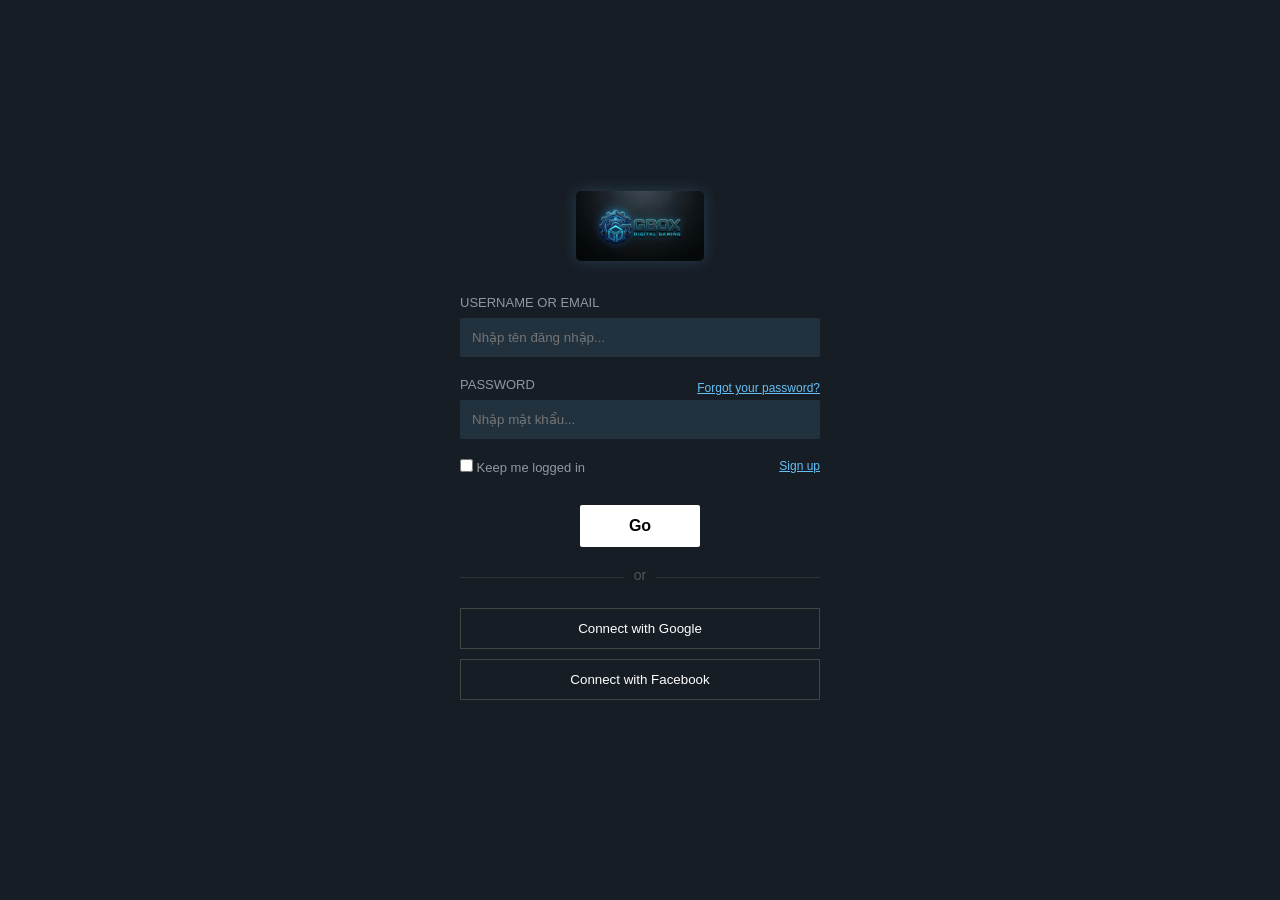
<file: HTML/store.html>
<!DOCTYPE html>
<html lang="vi">
<head>
    <meta charset="UTF-8">
    <title>Gbox - Store</title>
    <link rel="stylesheet" href="../CSS/style.css">
    <link rel="stylesheet" href="../CSS/store.css">
    <link rel="stylesheet" href="../CSS/game.css">
    
    <script>
        if (!sessionStorage.getItem('user')) {
            window.location.href = 'index.html'; // Đuổi về trang login
        }
    </script>
</head>
<body>

    <header class="top-header">
        <div class="container">
            <a href="store.html" class="logo-link">
                <img src="../logo.jpg" alt="Gbox Logo" class="logo-img">
            </a>
            
            <div class="user-actions">
                Chào, <span id="display-user" style="color: white; font-weight: bold;"></span>
                <a href="#" onclick="logout()">[ Đăng xuất ]</a>
            </div>
        </div>
    </header>

    <nav class="main-nav">
        <div class="container">
            <a href="store.html" class="active">STORE</a> | 
            <a href="community.html">COMMUNITY</a> | 
            <a href="support.html">SUPPORT</a>
        </div>
    </nav>

    <main class="container">
        <!-- Slideshow Banner - Chứa các slide ảnh game -->
        <div class="banner-slideshow">
            <!-- Container chứa các slide - dùng để overflow hidden -->
            <div class="slideshow-container">
                <!-- Slide 1: Counter-Strike 2 -->
                <div class="slide">
                    <img src="https://shared.fastly.steamstatic.com/store_item_assets/steam/apps/730/header.jpg" alt="Counter-Strike 2">
                    <div class="banner-title">Counter-Strike 2</div>
                </div>
                <!-- Slide 2: Dota 2 -->
                <div class="slide">
                    <img src="https://shared.fastly.steamstatic.com/store_item_assets/steam/apps/570/header.jpg" alt="Dota 2">
                    <div class="banner-title">Dota 2</div>
                </div>
                <!-- Slide 3: PUBG -->
                <div class="slide">
                    <img src="https://shared.fastly.steamstatic.com/store_item_assets/steam/apps/578080/header.jpg" alt="PUBG">
                    <div class="banner-title">PUBG: BATTLEGROUNDS</div>
                </div>
                <!-- Slide 4: Black Myth Wukong -->
                <div class="slide">
                    <img src="https://shared.fastly.steamstatic.com/store_item_assets/steam/apps/2358720/header.jpg" alt="Black Myth: Wukong">
                    <div class="banner-title">Black Myth: Wukong - Đang thịnh hành</div>
                </div>
                <!-- Slide 5: GTA V -->
                <div class="slide">
                    <img src="https://shared.fastly.steamstatic.com/store_item_assets/steam/apps/271590/header.jpg" alt="GTA V">
                    <div class="banner-title">Grand Theft Auto V</div>
                </div>
                <!-- Slide 6: Elden Ring -->
                <div class="slide">
                    <img src="https://shared.fastly.steamstatic.com/store_item_assets/steam/apps/1245620/header.jpg" alt="Elden Ring">
                    <div class="banner-title">ELDEN RING</div>
                </div>
            </div>
            
            <!-- Nút điều hướng: Trái -->
            <button class="slide-button slide-prev" onclick="changeSlide(-1)">&#10094;</button>
            <!-- Nút điều hướng: Phải -->
            <button class="slide-button slide-next" onclick="changeSlide(1)">&#10095;</button>
            
            <!-- Chỉ báo slide (dots) - hiển thị slide hiện tại -->
            <div class="slide-dots">
                <span class="dot active" onclick="currentSlide(0)"></span>
                <span class="dot" onclick="currentSlide(1)"></span>
                <span class="dot" onclick="currentSlide(2)"></span>
                <span class="dot" onclick="currentSlide(3)"></span>
                <span class="dot" onclick="currentSlide(4)"></span>
                <span class="dot" onclick="currentSlide(5)"></span>
            </div>
        </div>

        <div class="content-wrapper">
            <aside class="sidebar">
                <h3>Thể loại</h3>
                <ul>
                    <li><a href="#">Hành động</a></li>
                    <li><a href="#">Đua xe</a></li>
                    <li><a href="#">Thẻ bài</a></li>
                    <li><a href="#">Trang điểm</a></li>
                    <li><a href="#">Thú cưng</a></li>
                    <li><a href="#">Kinh dị</a></li>
                    <li><a href="#">Sinh tồn</a></li>
                </ul>
            </aside>

            <section class="game-section">
                <h3 class="section-title">Chỗ chọn game</h3>
                
                <div class="game-grid">
                    <div class="game-card">
                        <img src="https://shared.fastly.steamstatic.com/store_item_assets/steam/apps/730/header.jpg" alt="CS2">
                        <div class="game-info">
                            <div class="game-name">Counter-Strike 2</div>
                            <div class="game-price">Miễn phí</div>
                        </div>
                    </div>
                    <div class="game-card">
                        <img src="https://shared.fastly.steamstatic.com/store_item_assets/steam/apps/570/header.jpg" alt="Dota 2">
                        <div class="game-info">
                            <div class="game-name">Dota 2</div>
                            <div class="game-price">Miễn phí</div>
                        </div>
                    </div>
                    <div class="game-card">
                        <img src="https://shared.fastly.steamstatic.com/store_item_assets/steam/apps/578080/header.jpg" alt="PUBG">
                        <div class="game-info">
                            <div class="game-name">PUBG: BATTLEGROUNDS</div>
                            <div class="game-price">Miễn phí</div>
                        </div>
                    </div>
                    <div class="game-card">
                        <img src="https://shared.fastly.steamstatic.com/store_item_assets/steam/apps/2358720/header.jpg" alt="Wukong">
                        <div class="game-info">
                            <div class="game-name">Black Myth: Wukong</div>
                            <div class="game-price">1.299.000₫</div>
                        </div>
                    </div>
                    <div class="game-card">
                        <img src="https://shared.fastly.steamstatic.com/store_item_assets/steam/apps/271590/header.jpg" alt="GTA V">
                        <div class="game-info">
                            <div class="game-name">Grand Theft Auto V</div>
                            <div class="game-price">450.000₫</div>
                        </div>
                    </div>
                    <div class="game-card">
                        <img src="https://shared.fastly.steamstatic.com/store_item_assets/steam/apps/1245620/header.jpg" alt="Elden Ring">
                        <div class="game-info">
                            <div class="game-name">ELDEN RING</div>
                            <div class="game-price">1.390.000₫</div>
                        </div>
                    </div>
                    <div class="game-card">
                        <img src="https://shared.fastly.steamstatic.com/store_item_assets/steam/apps/1086940/header.jpg" alt="Baldur's Gate 3">
                        <div class="game-info">
                            <div class="game-name">Baldur's Gate 3</div>
                            <div class="game-price">990.000₫</div>
                        </div>
                    </div>
                    <div class="game-card">
                        <img src="https://shared.fastly.steamstatic.com/store_item_assets/steam/apps/1091500/header.jpg" alt="Cyberpunk 2077">
                        <div class="game-info">
                            <div class="game-name">Cyberpunk 2077</div>
                            <div class="game-price">990.000₫</div>
                        </div>
                    </div>
                    <div class="game-card">
                        <img src="https://shared.fastly.steamstatic.com/store_item_assets/steam/apps/413150/header.jpg" alt="Stardew Valley">
                        <div class="game-info">
                            <div class="game-name">Stardew Valley</div>
                            <div class="game-price">165.000₫</div>
                        </div>
                    </div>
                    <div class="game-card">
                        <img src="https://shared.fastly.steamstatic.com/store_item_assets/steam/apps/550/header.jpg" alt="L4D2">
                        <div class="game-info">
                            <div class="game-name">Left 4 Dead 2</div>
                            <div class="game-price">142.000₫</div>
                        </div>
                    </div>
                    <div class="game-card">
                        <img src="https://shared.fastly.steamstatic.com/store_item_assets/steam/apps/292030/header.jpg" alt="The Witcher 3">
                        <div class="game-info">
                            <div class="game-name">The Witcher 3: Wild Hunt</div>
                            <div class="game-price">649.000₫</div>
                        </div>
                    </div>
                    <div class="game-card">
                        <img src="https://shared.fastly.steamstatic.com/store_item_assets/steam/apps/374320/header.jpg" alt="Dark Souls III">
                        <div class="game-info">
                            <div class="game-name">Dark Souls III</div>
                            <div class="game-price">699.000₫</div>
                        </div>
                    </div>
                    <div class="game-card">
                        <img src="https://shared.fastly.steamstatic.com/store_item_assets/steam/apps/39320/header.jpg" alt="Minecraft">
                        <div class="game-info">
                            <div class="game-name">Minecraft</div>
                            <div class="game-price">159.000₫</div>
                        </div>
                    </div>
                    <div class="game-card">
                        <img src="https://shared.fastly.steamstatic.com/store_item_assets/steam/apps/105600/header.jpg" alt="Terraria">
                        <div class="game-info">
                            <div class="game-name">Terraria</div>
                            <div class="game-price">149.000₫</div>
                        </div>
                    </div>
                    <div class="game-card">
                        <img src="https://shared.fastly.steamstatic.com/store_item_assets/steam/apps/620/header.jpg" alt="Portal 2">
                        <div class="game-info">
                            <div class="game-name">Portal 2</div>
                            <div class="game-price">139.000₫</div>
                        </div>
                    </div>
                    <div class="game-card">
                        <img src="https://shared.fastly.steamstatic.com/store_item_assets/steam/apps/440/header.jpg" alt="Team Fortress 2">
                        <div class="game-info">
                            <div class="game-name">Team Fortress 2</div>
                            <div class="game-price">Miễn phí</div>
                        </div>
                    </div>
                    <div class="game-card">
                        <img src="https://shared.fastly.steamstatic.com/store_item_assets/steam/apps/252490/header.jpg" alt="Rust">
                        <div class="game-info">
                            <div class="game-name">Rust</div>
                            <div class="game-price">599.000₫</div>
                        </div>
                    </div>
                    <div class="game-card">
                        <img src="https://shared.fastly.steamstatic.com/store_item_assets/steam/apps/892970/header.jpg" alt="Valheim">
                        <div class="game-info">
                            <div class="game-name">Valheim</div>
                            <div class="game-price">249.000₫</div>
                        </div>
                    </div>
                    <div class="game-card">
                        <img src="https://shared.fastly.steamstatic.com/store_item_assets/steam/apps/990080/header.jpg" alt="Hogwarts Legacy">
                        <div class="game-info">
                            <div class="game-name">Hogwarts Legacy</div>
                            <div class="game-price">1.490.000₫</div>
                        </div>
                    </div>
                    <div class="game-card">
                        <img src="https://shared.fastly.steamstatic.com/store_item_assets/steam/apps/582010/header.jpg" alt="Monster Hunter World">
                        <div class="game-info">
                            <div class="game-name">Monster Hunter: World</div>
                            <div class="game-price">829.000₫</div>
                        </div>
                    </div>
                </div>
            </section>
        </div>
    </main>

    <footer class="site-footer">
        <div class="container">
            <p>Slogan: niềm vui của bn là đồng tiền của chúng tôi</p>
        </div>
    </footer>

    <!-- Game Modal Popup (từ game.html) -->
    <div id="gameModal" class="game-modal">
        <!-- Overlay (nền mờ) - Bấm vào đây để đóng popup -->
        <div class="game-modal-overlay"></div>
        
        <!-- Nội dung popup chính -->
        <div class="game-modal-content">
            <!-- Nút X để đóng popup -->
            <button class="game-modal-close">&times;</button>
            
            <!-- Container chính: chia thành 2 phần (left và right) -->
            <div class="game-modal-container">
                
                <!-- PHẦN TRÁI: Hình ảnh game -->
                <div class="game-modal-left">
                    <!-- Hình ảnh game lớn -->
                    <img id="gameImage" src="" alt="Game Image" class="game-modal-image">
                    
                    <!-- Video trailer (nếu có) -->
                    <div id="gameVideo" class="game-modal-video">
                        <video width="100%" controls>
                            <source id="gameVideoSource" src="" type="video/mp4">
                            Trình duyệt của bạn không hỗ trợ video tag.
                        </video>
                    </div>
                </div>
                
                <!-- PHẦN PHẢI: Thông tin chi tiết game -->
                <div class="game-modal-right">
                    <!-- Tên game -->
                    <h1 id="gameName" class="game-modal-title">Tên Game</h1>
                    
                    <!-- Mô tả ngắn về game -->
                    <p id="gameDescription" class="game-modal-description">
                        Mô tả game sẽ hiển thị ở đây
                    </p>
                    
                    <!-- Phần đánh giá và thông tin game -->
                    <div class="game-modal-info">
                        
                        <!-- Đánh giá gần đây -->
                        <div class="game-modal-rating">
                            <span class="rating-label">ĐÁNH GIÁ GẦN ĐÂY:</span>
                            <span id="gameRecentRating" class="rating-value">Rất tích cực (1.212)</span>
                        </div>
                        
                        <!-- Đánh giá chung -->
                        <div class="game-modal-rating">
                            <span class="rating-label">ĐÁNH GIÁ CHUNG:</span>
                            <span id="gameOverallRating" class="rating-value">Rất tích cực (34.609)</span>
                        </div>
                        
                        <!-- Ngày phát hành -->
                        <div class="game-modal-info-item">
                            <span class="info-label">NGÀY PHÁT HÀNH:</span>
                            <span id="gameReleaseDate" class="info-value">12 Thg11, 2024</span>
                        </div>
                        
                        <!-- Nhà phát triển -->
                        <div class="game-modal-info-item">
                            <span class="info-label">NHÀ PHÁT TRIỂN:</span>
                            <span id="gameDeveloper" class="info-value">Tên nhà phát triển</span>
                        </div>
                        
                        <!-- Nhà phát hành -->
                        <div class="game-modal-info-item">
                            <span class="info-label">NHÀ PHÁT HÀNH:</span>
                            <span id="gamePublisher" class="info-value">Tên nhà phát hành</span>
                        </div>
                        
                    </div>
                    
                    <!-- Tags/Thể loại game -->
                    <div class="game-modal-tags">
                        <p class="tags-label">Nhãn phổ biến được người dùng gán cho sản phẩm này:</p>
                        <div id="gameTags" class="tags-container">
                            <!-- Tags sẽ được thêm vào bằng JavaScript -->
                        </div>
                    </div>
                    
                </div>
                
            </div>
        </div>
    </div>

    <script>
        document.getElementById('display-user').innerText = sessionStorage.getItem('user');
        
        function logout() {
            sessionStorage.removeItem('user'); // Xóa bộ nhớ
            window.location.href = 'index.html'; // Quay lại form login
        }
    </script>
    
    <!-- Script cho game modal popup -->
    <script src="../JS/game.js"></script>
    
    <!-- Script cho slideshow banner -->
    <script src="../JS/store.js"></script>
</body>
</html>
</file>
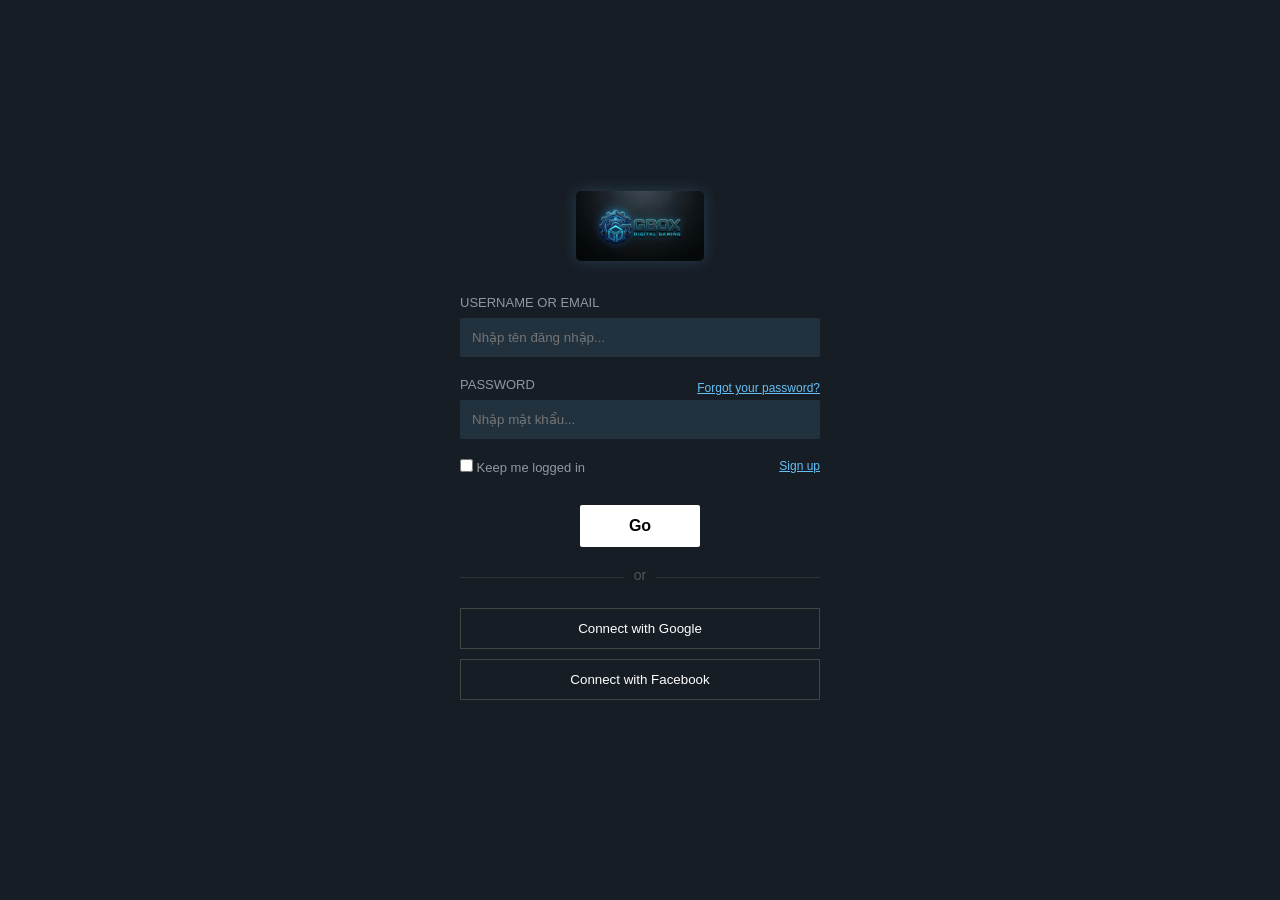
<file: HTML/support.html>
<!DOCTYPE html>
<html lang="vi">
<head>
    <meta charset="UTF-8">
    <title>Gbox Support - Bạn cần giúp gì?</title>
    <link rel="stylesheet" href="../CSS/style.css">
    <link rel="stylesheet" href="../CSS/support.css">
    
    <script>
        if (!sessionStorage.getItem('user')) { window.location.href = 'index.html'; }
    </script>
</head>
<body>
    <header class="top-header">
        <div class="container">
            <a href="store.html" class="logo-link">
                <img src="../logo.jpg" alt="Gbox Logo" class="logo-img">
            </a>
            <div class="user-actions">
                <a href="#" onclick="logout()">[ Đăng xuất ]</a>
            </div>
        </div>
    </header>

    <nav class="main-nav">
        <div class="container">
            <a href="store.html">STORE</a> | 
            <a href="community.html">COMMUNITY</a> | 
            <a href="support.html" class="active">SUPPORT</a>
        </div>
    </nav>

    <main class="container support-wrapper">
        <h1 class="support-title">BẠN CẦN CHÚNG TÔI GIÚP GÌ?</h1>
        
        <div class="support-search-container">
            <input type="text" class="support-input" placeholder="Nhập vấn đề bạn gặp phải... (ví dụ: mất mật khẩu, lỗi thanh toán)">
        </div>

        <div class="support-grid">
            <div class="support-card">
                <h3>VẤN ĐỀ TÀI KHOẢN</h3>
                <p>(Quên mật khẩu, bảo mật...)</p>
            </div>
            <div class="support-card">
                <h3>THANH TOÁN</h3>
                <p>(Hoàn tiền, lỗi giao dịch...)</p>
            </div>
            <div class="support-card">
                <h3>LỖI TRÒ CHƠI</h3>
                <p>(Không mở được game, lỗi lag...)</p>
            </div>
            <div class="support-card">
                <h3>LIÊN HỆ TRỰC TIẾP</h3>
                <p>(Gửi yêu cầu hỗ trợ)</p>
            </div>
        </div>
    </main>
    
    <footer class="site-footer">
        <div class="container">
            <p>Niềm vui của bạn là đồng tiền của chúng tôi</p>
        </div>
    </footer>

    <script>
        function logout() { sessionStorage.removeItem('user'); window.location.href = 'index.html'; }
    </script>
</body>
</html>
</file>
<file: CSS/style.css>
* {
    margin: 0;
    padding: 0;
    box-sizing: border-box;
    font-family: "Segoe UI", Arial, Helvetica, sans-serif;
}

:root {
    --steam-bg: #1b2838;         
    --steam-header: #171a21;     
    --steam-panel: #16202d;      
    --steam-blue: #66c0f4;       
    --steam-text: #c7d5e0;       
    --login-bg: #171d25;         
    --login-input: #21313e;      
}

body {
    background-color: var(--steam-bg);
    background-image: radial-gradient(at top center, rgba(42, 71, 94, 0.3) 0%, rgba(27, 40, 56, 0) 80%);
    color: var(--steam-text);
    display: flex;
    flex-direction: column;
    min-height: 100vh;
}

.container {
    max-width: 940px;
    margin: 0 auto;
    padding: 0 10px;
    width: 100%;
}

.top-header { background-color: var(--steam-header); padding: 25px 0; }

.logo-link { display: inline-block; text-decoration: none; }
.logo-img { height: 45px; width: auto; vertical-align: middle; transition: transform 0.2s; }
.logo-img:hover { transform: scale(1.05); }

.user-actions { float: right; margin-top: 10px; font-size: 14px; color: #8F98A0; }
.user-actions a { color: var(--steam-blue); text-decoration: none; margin-left: 10px; }
.user-actions a:hover { color: white; }

.main-nav {
    background: linear-gradient(to right, rgba(62,126,167,0.8) 0%, rgba(36,77,109,0.8) 100%);
    box-shadow: 0 4px 8px rgba(0,0,0,0.4);
    padding: 15px 0;
    margin-bottom: 20px;
    text-align: center;
}
.main-nav a { color: #e5e4e2; text-decoration: none; margin-right: 25px; font-size: 14px; font-weight: 500; text-shadow: 1px 1px 2px rgba(0,0,0,0.5); }
.main-nav a:hover, .main-nav a.active { color: white; text-decoration: underline; }

footer { margin-top: auto; background: var(--steam-header); padding: 40px 0; text-align: center; font-size: 12px; color: #8F98A0; border-top: 1px solid #222; }
</file>
<file: CSS/login.css>
/* =========================================
   TRANG ĐĂNG NHẬP
========================================= */
body.login-page {
    background-color: var(--login-bg);
    background-image: none; 
    justify-content: center;
    align-items: center;
    height: 100vh;
}

.login-box { width: 400px; padding: 20px; text-align: center; }

/* Kích thước logo to cho riêng trang Đăng nhập */
.login-logo-img { 
    height: 70px; 
    margin-bottom: 30px; 
    width: auto; 
    border-radius: 5px; 
    box-shadow: 0 0 15px rgba(102, 192, 244, 0.2); 
}

.login-page .form-group { margin-bottom: 20px; text-align: left; }
.login-page .form-group label { font-size: 13px; color: #8f98a0; margin-bottom: 8px; display: block; text-transform: uppercase; }
.login-page .label-row { display: flex; justify-content: space-between; align-items: center; }
.login-page .form-group input { width: 100%; padding: 12px; background-color: var(--login-input); border: none; color: white; border-radius: 2px; outline: none; }
.login-page .forgot-link, .login-page .signup-link { color: var(--steam-blue); text-decoration: underline; font-size: 12px; }
.login-page .options-row { display: flex; justify-content: space-between; font-size: 13px; color: #8f98a0; margin-bottom: 30px; }
.login-page .button-wrapper { display: flex; justify-content: center; margin-bottom: 30px; }
.login-page .btn-go { width: 120px; padding: 12px; background-color: white; color: black; border: none; font-weight: bold; font-size: 16px; cursor: pointer; border-radius: 2px; }
.login-page .or-separator { position: relative; border-bottom: 1px solid #333; margin-bottom: 30px; }
.login-page .or-separator span { position: absolute; top: -10px; left: 50%; transform: translateX(-50%); background: var(--login-bg); padding: 0 10px; color: #555; font-size: 14px; }
.login-page .btn-social { width: 100%; padding: 12px; background: transparent; border: 1px solid #444; color: white; margin-bottom: 10px; cursor: pointer; transition: 0.3s; }
.login-page .btn-social:hover { border-color: white; }
</file>
<file: CSS/community.css>
.community-intro { margin-bottom: 25px; }
.community-intro h2 { font-size: 24px; color: white; font-weight: 400; }
.community-intro p { font-size: 14px; color: #8F98A0; margin-top: 5px; }
.community-layout { display: flex; gap: 20px; margin-bottom: 20px; }
.community-main-box { flex: 1; background: var(--steam-panel); border-radius: 3px; min-height: 400px; }
.recent-tabs { display: flex; background: rgba(0,0,0,0.3); font-size: 13px; border-bottom: 1px solid #333; }
.recent-tabs span { padding: 15px 20px; cursor: pointer; }
.active-tab { color: var(--steam-blue); background: rgba(102, 192, 244, 0.1); border-bottom: 2px solid var(--steam-blue); }
.community-sidebar { width: 280px; }
.search-group { background: var(--steam-panel); padding: 15px; margin-bottom: 15px; border-radius: 3px; }
.search-group label { display: block; font-size: 12px; color: var(--steam-blue); margin-bottom: 10px; }
.search-group input { width: 100%; padding: 10px; background: rgba(0,0,0,0.3); border: 1px solid #333; color: white; border-radius: 2px; }
.filter-bar { background: var(--steam-panel); padding: 15px; display: flex; gap: 20px; font-size: 13px; margin-bottom: 20px; }
.filter-bar a { color: var(--steam-blue); text-decoration: none; }
.filter-bar a:hover { color: white; }
.post-section h4 { color: white; margin-bottom: 10px; font-weight: 500; }
.post-placeholder { background: rgba(0,0,0,0.2); height: 300px; display: flex; align-items: center; justify-content: center; color: #555; border: 1px dashed #444; }
</file>
<file: CSS/signup.css>
/* =========================================
   TRANG ĐĂNG KÝ
========================================= */
body.signup-page {
    background-color: var(--login-bg);
    background-image: none; 
    justify-content: center;
    align-items: center;
    min-height: 100vh;
    padding: 40px 0;
}

.signup-container { 
    width: 400px; 
    padding: 40px; 
    background-color: var(--steam-panel);
    border-radius: 4px;
    box-shadow: 0 8px 16px rgba(0, 0, 0, 0.5);
}

.signup-title {
    font-size: 24px;
    font-weight: bold;
    color: white;
    margin-bottom: 30px;
    text-align: left;
    letter-spacing: 1px;
}

.signup-page .form-group { 
    margin-bottom: 20px; 
    text-align: left; 
}

.signup-page .form-group label { 
    font-size: 13px; 
    color: #8f98a0; 
    margin-bottom: 8px; 
    display: block; 
    font-weight: 500;
}

.signup-page .form-group input[type="email"],
.signup-page .form-group input[type="password"],
.signup-page .form-group select { 
    width: 100%; 
    padding: 12px; 
    background-color: var(--login-input); 
    border: 1px solid #2a4a6a;
    color: white; 
    border-radius: 2px; 
    outline: none;
    font-size: 14px;
    transition: border-color 0.3s;
}

.signup-page .form-group input[type="email"]:focus,
.signup-page .form-group input[type="password"]:focus,
.signup-page .form-group select:focus { 
    border-color: var(--steam-blue);
}

.signup-page .form-group select {
    cursor: pointer;
    appearance: none;
    background-image: url("data:image/svg+xml;charset=UTF-8,%3csvg xmlns='http://www.w3.org/2000/svg' viewBox='0 0 24 24' fill='none' stroke='%238f98a0' stroke-width='2'%3e%3cpolyline points='6 9 12 15 18 9'%3e%3c/polyline%3e%3c/svg%3e");
    background-repeat: no-repeat;
    background-position: right 12px center;
    background-size: 20px;
    padding-right: 40px;
}

.signup-page .form-group select option {
    background-color: var(--login-input);
    color: white;
}

/* hCaptcha Styling */
.captcha-group {
    margin-bottom: 25px;
}

.captcha-box {
    border: 1px solid #2a4a6a;
    border-radius: 2px;
    padding: 12px;
    background-color: var(--login-input);
    display: flex;
    align-items: center;
    gap: 12px;
}

.captcha-box input[type="checkbox"] {
    width: 24px;
    height: 24px;
    min-width: 24px;
    cursor: pointer;
    accent-color: var(--steam-blue);
}

.captcha-box span {
    color: white;
    font-weight: 500;
    flex: 1;
}

.captcha-logo {
    display: flex;
    align-items: center;
    gap: 6px;
    margin-left: auto;
}

.captcha-icon {
    font-size: 20px;
    color: var(--steam-blue);
}

.captcha-text {
    font-size: 11px;
    text-align: right;
    color: #8f98a0;
}

.captcha-text div:first-child {
    font-weight: 600;
    color: #a7b3ba;
}

.captcha-text small {
    font-size: 9px;
    color: #6d7a82;
}

/* Terms & Conditions */
.terms-group {
    margin-bottom: 30px;
}

.terms-checkbox {
    display: flex;
    gap: 10px;
    cursor: pointer;
    font-size: 13px;
    color: #c7d5e0;
    line-height: 1.4;
}

.terms-checkbox input[type="checkbox"] {
    width: 18px;
    height: 18px;
    min-width: 18px;
    margin-top: 2px;
    cursor: pointer;
    accent-color: var(--steam-blue);
}

.terms-checkbox strong {
    color: #a7b3ba;
    text-decoration: none;
}

.terms-checkbox a {
    color: var(--steam-blue);
    text-decoration: none;
}

.terms-checkbox a:hover {
    text-decoration: underline;
}

/* Continue Button */
.button-wrapper { 
    display: flex; 
    justify-content: center; 
    margin-bottom: 20px;
}

.btn-continue { 
    width: 150px; 
    padding: 12px; 
    background-color: var(--steam-blue); 
    color: white; 
    border: none; 
    font-weight: bold; 
    font-size: 14px; 
    cursor: pointer; 
    border-radius: 2px;
    transition: background-color 0.3s;
}

.btn-continue:hover {
    background-color: #5eb3e6;
}

.btn-continue:active {
    background-color: #5ba8db;
}

/* Login Link */
.login-link {
    text-align: center;
    font-size: 13px;
    color: #8f98a0;
    margin-top: 20px;
}

.login-link a {
    color: var(--steam-blue);
    text-decoration: none;
}

.login-link a:hover {
    text-decoration: underline;
}

/* Password Requirement Text */
.password-requirement {
    display: block;
    font-size: 11px;
    color: #8f98a0;
    margin-top: 6px;
    margin-left: 0;
}
</file>
<file: CSS/store.css>
/* =========================================
   TRANG STORE (10 GAME)
========================================= */

/* =========================================
   SLIDESHOW BANNER - Hiển thị ảnh game liên tục
========================================= */

/* Container slideshow chính - chứa toàn bộ slideshow */
.banner-slideshow {
    position: relative;  /* Để các nút và dots nằm trong container */
    width: 100%;  /* Rộng tối đa */
    height: 350px;  /* Chiều cao banner */
    margin-bottom: 25px;  /* Khoảng cách xuống dưới */
    border-radius: 3px;  /* Góc tròn nhẹ */
    box-shadow: 0 0 15px rgba(0,0,0,0.6);  /* Bóng */
    overflow: hidden;  /* Ẩn phần vượt ra ngoài */
}

/* Container chứa các slide - overflow hidden để slide chạy mượt */
.slideshow-container {
    position: relative;  /* Để định vị slide */
    width: 100%;  /* Rộng tối đa */
    height: 100%;  /* Chiều cao bằng parent */
}

/* Mỗi slide - chứa ảnh và tiêu đề */
.slide {
    position: absolute;  /* Xếp chồng lên nhau */
    top: 0;
    left: 0;
    width: 100%;  /* Rộng tối đa */
    height: 100%;  /* Chiều cao tối đa */
    opacity: 0;  /* Ban đầu ẩn */
    transition: opacity 0.5s ease-in-out;  /* Hiệu ứng fade (mờ dần) */
}

/* Slide hiện tại sẽ visible (class từ JavaScript) */
.slide.active {
    opacity: 1;  /* Hiển thị đầy đủ */
    z-index: 10;  /* Nằm trên các slide khác */
}

/* Ảnh trong slide - phải cover toàn bộ container */
.slide img {
    width: 100%;  /* Rộng tối đa */
    height: 100%;  /* Chiều cao tối đa */
    object-fit: cover;  /* Cắt ảnh mà không bóp dãn */
    display: block;  /* Loại bỏ khoảng trắng dưới ảnh */
}

/* Tiêu đề banner - nằm ở dưới cùng */
.banner-title {
    position: absolute;  /* Vị trí tuyệt đối - nằm trên ảnh */
    bottom: 0;  /* Dán vào dưới cùng */
    left: 0;  /* Dán vào bên trái */
    width: 100%;  /* Rộng tối đa */
    background: rgba(0, 0, 0, 0.75);  /* Nền đen mờ */
    padding: 15px;  /* Khoảng cách trong */
    color: white;  /* Chữ trắng */
    font-size: 18px;  /* Kích thước chữ */
    z-index: 20;  /* Nằm trên cùng */
}

/* =========================================
   NÚT ĐIỀU HƯỚNG - Nút trái/phải để chuyển slide
========================================= */

/* Nút chung cho trái và phải */
.slide-button {
    position: absolute;  /* Vị trí tuyệt đối */
    top: 50%;  /* Ở giữa chiều cao */
    transform: translateY(-50%);  /* Dịch lên để căn giữa */
    background: rgba(0, 0, 0, 0.5);  /* Nền đen mờ */
    color: white;  /* Chữ trắng */
    border: none;  /* Không viền */
    padding: 15px 20px;  /* Khoảng cách trong */
    cursor: pointer;  /* Con trỏ tay */
    font-size: 20px;  /* Kích thước mũi tên */
    z-index: 15;  /* Nằm trên slide nhưng dưới tiêu đề */
    transition: background 0.3s;  /* Hiệu ứng hover */
}

/* Nút hover - khi rê chuột vào */
.slide-button:hover {
    background: rgba(0, 0, 0, 0.8);  /* Nền đen đậm hơn */
}

/* Nút trái - dán vào bên trái */
.slide-prev {
    left: 10px;  /* Cách bên trái 10px */
}

/* Nút phải - dán vào bên phải */
.slide-next {
    right: 10px;  /* Cách bên phải 10px */
}

/* =========================================
   CHỈ BÁO SLIDE - Dots nhỏ ở dưới banner
========================================= */

/* Container dots - chứa các chấm chỉ báo */
.slide-dots {
    position: absolute;  /* Vị trí tuyệt đối */
    bottom: 15px;  /* Cách dưới 15px */
    left: 50%;  /* Ở giữa ngang */
    transform: translateX(-50%);  /* Dịch trái để căn giữa */
    display: flex;  /* Xếp hàng ngang */
    gap: 8px;  /* Khoảng cách giữa dots */
    z-index: 15;  /* Nằm trên slide nhưng dưới nút */
}

/* Mỗi chấm chỉ báo (dot) */
.dot {
    width: 12px;  /* Kích thước: 12px x 12px */
    height: 12px;
    background: rgba(255, 255, 255, 0.5);  /* Màu trắng mờ */
    border-radius: 50%;  /* Hình tròn */
    cursor: pointer;  /* Con trỏ tay */
    transition: background 0.3s;  /* Hiệu ứng hover */
}

/* Dot hover - khi rê chuột vào */
.dot:hover {
    background: rgba(255, 255, 255, 0.7);  /* Trắng sáng hơn */
}

/* Dot active - slide hiện tại (class từ JavaScript) */
.dot.active {
    background: rgba(255, 255, 255, 1);  /* Trắng đầy đủ */
}

/* =========================================
   CSS CŨ (Giữ lại cho tương thích)
========================================= */

.banner { 
    background: url('https://cdn.akamai.steamstatic.com/steam/apps/1245620/capsule_617x353.jpg') no-repeat center; 
    background-size: cover; 
    height: 350px; 
    margin-bottom: 25px; 
    border-radius: 3px; 
    box-shadow: 0 0 15px rgba(0,0,0,0.6); 
    display: flex; 
    align-items: flex-end; 
}
.banner-title { background: rgba(0, 0, 0, 0.75); padding: 15px; width: 100%; color: white; font-size: 18px; }

.content-wrapper { display: flex; gap: 20px; margin-bottom: 40px; }
.sidebar { width: 220px; }
.sidebar h3 { font-size: 13px; color: var(--steam-blue); text-transform: uppercase; margin-bottom: 10px; border-bottom: 1px solid #333; padding-bottom: 5px;}
.sidebar ul { list-style: none; }
.sidebar li { margin-bottom: 5px; }
.sidebar a { color: #8F98A0; text-decoration: none; font-size: 13px; transition: 0.2s; display: block; padding: 4px 0; }
.sidebar a:hover { color: var(--steam-blue); background: rgba(102, 192, 244, 0.1); padding-left: 5px; }

.game-section { 
    flex: 1; 
    background-color: var(--steam-panel); 
    padding: 20px; 
    border-radius: 4px;
    box-shadow: 0 4px 10px rgba(0,0,0,0.3);
}
.section-title { 
    font-size: 16px; 
    color: white; 
    text-transform: uppercase; 
    margin-bottom: 20px; 
    letter-spacing: 1px; 
    text-align: center; 
    border-bottom: 1px solid #2a3f54; 
    padding-bottom: 10px;
}
.game-grid { display: grid; grid-template-columns: repeat(3, 1fr); gap: 15px; }
.game-card { 
    background: #101822; 
    border-radius: 2px; 
    overflow: hidden; 
    transition: transform 0.2s, box-shadow 0.2s; 
    cursor: pointer; 
    box-shadow: 0 2px 5px rgba(0,0,0,0.4);
}
.game-card:hover { transform: translateY(-5px); box-shadow: 0 5px 15px rgba(102, 192, 244, 0.3); border: 1px solid var(--steam-blue); }
.game-card img { width: 100%; height: 120px; object-fit: cover; }
.game-info { padding: 12px; }
.game-name { font-size: 14px; color: white; margin-bottom: 5px; white-space: nowrap; overflow: hidden; text-overflow: ellipsis; }
.game-price { color: #BEEE11; font-size: 12px; }
</file>
<file: CSS/game.css>
/* 
   File: game.css
   Mô tả: CSS styling cho popup giới thiệu game
   Ghi chú: Tất cả các comment tiếng Việt giải thích từng phần
*/

/* ====================================
   1. MODAL BACKDROP (Nền mờ)
   ==================================== */
/* 
   .game-modal là container chính của popup
   - position: fixed; Để modal ở vị trí cố định (không cuộn theo trang)
   - top: 0; left: 0; Đặt modal ở góc trên trái
   - width: 100%; height: 100%; Chiếm toàn bộ màn hình
   - display: none; Ban đầu ẩn đi
*/
.game-modal {
    position: fixed;
    top: 0;
    left: 0;
    width: 100%;
    height: 100%;
    display: none; /* Ban đầu ẩn */
    z-index: 1000; /* Hiển thị trên cùng */
}

/* Khi modal active (hiển thị), dùng class này từ JavaScript */
.game-modal.active {
    display: flex;
    align-items: center;
    justify-content: center;
}

/* 
   .game-modal-overlay là nền mờ (lớp nằm dưới)
   - position: absolute; Nằm trong .game-modal
   - background: rgba(0, 0, 0, 0.5); Màu đen với độ trong suốt 50%
   - width: 100%; height: 100%; Chiếm toàn bộ kích thước modal
*/
.game-modal-overlay {
    position: absolute;
    top: 0;
    left: 0;
    width: 100%;
    height: 100%;
    background: rgba(0, 0, 0, 0.5);
}

/* ====================================
   2. NỘI DUNG POP-UP CHÍNH
   ==================================== */
/* 
   .game-modal-content là container chứa nội dung popup
   - position: relative; Để z-index hoạt động và nằm trên overlay
   - background: #1b2838; Màu nền tối (giống Steam)
   - border: 2px solid #a8b4d5; Đường viền nhạt
   - max-width: 1200px; Chiều rộng tối đa
   - max-height: 90vh; Chiều cao tối đa (90% viewport height)
   - overflow: auto; Cuộn nội dung nếu quá dài
*/
.game-modal-content {
    position: relative;
    background: #1b2838;
    border: 2px solid #a8b4d5;
    max-width: 1200px;
    max-height: 90vh;
    overflow: auto;
    box-shadow: 0 0 50px rgba(0, 0, 0, 0.8);
}

/* 
   Nút X để đóng popup
   - position: absolute; Nằm tại góc trên phải
   - top: 10px; right: 10px; Cách góc 10px
   - font-size: 32px; Kích thước chữ X to
*/
.game-modal-close {
    position: absolute;
    top: 10px;
    right: 10px;
    background: none;
    border: none;
    color: #a8b4d5;
    font-size: 32px;
    cursor: pointer;
    z-index: 10;
    transition: color 0.2s;
}

/* Khi hover vào nút X, màu thay đổi */
.game-modal-close:hover {
    color: #ffffff;
}

/* ====================================
   3. LAYOUT: PHẦN TRÁI VÀ PHẢI
   ==================================== */
/* 
   .game-modal-container chia popup thành 2 cột
   - display: flex; Dùng flexbox để sắp xếp
   - gap: 30px; Khoảng cách giữa 2 phần
*/
.game-modal-container {
    display: flex;
    gap: 30px;
    padding: 40px;
}

/* 
   PHẦN TRÁI: Hình ảnh game
   - flex: 1; Chiếm bằng không gian phía bên trái
*/
.game-modal-left {
    flex: 1;
    min-width: 300px;
}

/* 
   Hình ảnh game chính
   - width: 100%; Rộng bằng phần tử cha
   - height: auto; Tự động điều chỉnh chiều cao
   - border: 2px solid #5a6c7d; Đường viền
   - margin-bottom: 20px; Khoảng cách tới phần video
*/
.game-modal-image {
    width: 100%;
    height: auto;
    border: 2px solid #5a6c7d;
    margin-bottom: 20px;
    display: block;
}

/* Video trailer */
.game-modal-video {
    border: 2px solid #5a6c7d;
}

/* 
   PHẦN PHẢI: Thông tin game
   - flex: 1; Chiếm không gian bằng phần trái
   - color: #a8b4d5; Màu chữ nhạt (giống Steam)
*/
.game-modal-right {
    flex: 1;
    color: #a8b4d5;
}

/* ====================================
   4. TIÊU ĐỀ GAME
   ==================================== */
/* 
   Tên game
   - font-size: 28px; Chữ lớn
   - color: #ffffff; Chữ trắng
   - margin-bottom: 15px; Khoảng cách xuống dưới
*/
.game-modal-title {
    font-size: 28px;
    color: #ffffff;
    margin: 0 0 15px 0;
    font-weight: bold;
}

/* 
   Mô tả game
   - line-height: 1.6; Khoảng cách dòng (giúp dễ đọc)
   - margin-bottom: 30px; Khoảng cách tới phần tiếp theo
*/
.game-modal-description {
    line-height: 1.6;
    margin-bottom: 30px;
    color: #a8b4d5;
}

/* ====================================
   5. PHẦN THÔNG TIN (Đánh giá, Ngày phát hành, v.v.)
   ==================================== */
/* 
   Container cho tất cả thông tin
   - border-top: 1px solid #5a6c7d; Đường phân cách
   - border-bottom: 1px solid #5a6c7d;
   - padding: 20px 0; Khoảng cách trên dưới
   - margin-bottom: 30px; Khoảng cách tới tags
*/
.game-modal-info {
    border-top: 1px solid #5a6c7d;
    border-bottom: 1px solid #5a6c7d;
    padding: 20px 0;
    margin-bottom: 30px;
}

/* 
   Mỗi dòng thông tin (Ngày phát hành, Nhà phát triển, v.v.)
   - display: flex; Dùng flexbox
   - justify-content: space-between; Chữ trái và phải
   - margin-bottom: 12px; Khoảng cách giữa các dòng
*/
.game-modal-info-item {
    display: flex;
    justify-content: space-between;
    margin-bottom: 12px;
    align-items: flex-start;
    gap: 20px;
}

/* 
   Phần đánh giá (giống .game-modal-info-item)
   - margin-bottom: 12px;
*/
.game-modal-rating {
    display: flex;
    justify-content: space-between;
    margin-bottom: 12px;
    align-items: flex-start;
    gap: 20px;
}

/* 
   Nhãn thông tin (NGÀY PHÁT HÀNH:, NHÀ PHÁT TRIỂN:, v.v.)
   - color: #a8b4d5; Màu nhạt (để phân biệt với giá trị)
   - min-width: 200px; Đảm bảo có đủ không gian
*/
.info-label,
.rating-label {
    color: #a8b4d5;
    min-width: 200px;
    flex-shrink: 0;
}

/* 
   Giá trị thông tin (12 Thg11, 2024, GIANTS Software, v.v.)
   - color: #ffffff; Chữ trắng
*/
.info-value,
.rating-value {
    color: #ffffff;
}

/* ====================================
   6. TAGS (Nhãn/Thể loại game)
   ==================================== */
/* 
   Container cho tags section
   - margin-bottom: 30px;
*/
.game-modal-tags {
    margin-bottom: 30px;
}

/* 
   Nhãn "Nhãn phổ biến được người dùng gán cho sản phẩm này:"
   - color: #a8b4d5; Màu nhạt
   - margin-bottom: 10px; Khoảng cách tới tags
*/
.tags-label {
    color: #a8b4d5;
    margin-bottom: 10px;
    margin-top: 0;
}

/* 
   Container chứa các tag individual
   - display: flex; Xếp hàng ngang
   - flex-wrap: wrap; Xuống hàng khi hết chỗ
   - gap: 10px; Khoảng cách giữa tags
*/
.tags-container {
    display: flex;
    flex-wrap: wrap;
    gap: 10px;
}

/* 
   Mỗi tag đơn lẻ (Mô phỏng, Nông trại, v.v.)
   - background: #2a3f5f; Nền xanh đậm
   - color: #a8b4d5; Chữ nhạt
   - padding: 5px 12px; Khoảng cách trong
   - border: 1px solid #5a6c7d; Đường viền
   - border-radius: 3px; Góc tròn nhẹ
   - cursor: pointer; Con trỏ tay
*/
.game-tag {
    background: #2a3f5f;
    color: #a8b4d5;
    padding: 5px 12px;
    border: 1px solid #5a6c7d;
    border-radius: 3px;
    cursor: pointer;
    transition: all 0.2s;
    font-size: 13px;
}

/* Khi hover vào tag */
.game-tag:hover {
    background: #3a5f8f;
    color: #ffffff;
    border-color: #7a9cbd;
}

/* ====================================
   7. NÚT HÀNH ĐỘNG (MUA NGAY, WISHLIST)
   ==================================== */
/* 
   Container chứa nút
   - display: flex; Xếp hàng ngang
   - gap: 10px; Khoảng cách giữa nút
*/
.game-modal-actions {
    display: flex;
    gap: 10px;
    margin-top: 20px;
}

/* 
   Định dạng chung cho nút
   - padding: 10px 20px; Khoảng cách trong
   - border: none; Không có đường viền
   - border-radius: 3px; Góc tròn nhẹ
   - cursor: pointer; Con trỏ tay
   - font-size: 14px; Kích thước chữ
   - transition: all 0.3s; Hiệu ứng mượt
*/
.btn-buy,
.btn-wishlist {
    padding: 10px 20px;
    border: none;
    border-radius: 3px;
    cursor: pointer;
    font-size: 14px;
    transition: all 0.3s;
    flex: 1;
}

/* 
   Nút "Mua ngay"
   - background: #1B7EC4; Xanh nước biển
   - color: #ffffff; Chữ trắng
*/
.btn-buy {
    background: #1B7EC4;
    color: #ffffff;
}

.btn-buy:hover {
    background: #1A5F8C;
}

/* 
   Nút "Thêm vào danh sách mong muốn"
   - background: #5a6c7d; Xám
   - color: #ffffff; Chữ trắng
*/
.btn-wishlist {
    background: #5a6c7d;
    color: #ffffff;
}

.btn-wishlist:hover {
    background: #6a7c8d;
}

/* ====================================
   8. RESPONSIVE - TỐI ƯU CHO MÀN HÌNH NHỎ
   ==================================== */
/* 
   Khi màn hình nhỏ hơn 768px (tablet/mobile)
   - Chuyển layout từ ngang (flex) sang dọc (flex-direction: column)
*/
@media (max-width: 768px) {
    .game-modal-container {
        flex-direction: column;
        gap: 20px;
        padding: 20px;
    }
    
    .game-modal-title {
        font-size: 22px;
    }
    
    .game-modal-info-item,
    .game-modal-rating {
        flex-direction: column;
        gap: 5px;
    }
    
    .info-label,
    .rating-label {
        min-width: auto;
    }
}
</file>
<file: CSS/support.css>
.support-wrapper { padding: 50px 0; text-align: center; }
.support-title { font-size: 32px; font-weight: 300; color: white; margin-bottom: 40px; }
.support-search-container { max-width: 700px; margin: 0 auto 40px; }
.support-input { width: 100%; padding: 16px; background: rgba(0,0,0,0.4); border: 1px solid var(--steam-blue); border-radius: 3px; color: white; font-size: 16px; outline: none; }
.support-grid { display: grid; grid-template-columns: 1fr 1fr; gap: 20px; max-width: 700px; margin: 0 auto; }
.support-card { background: var(--steam-panel); padding: 30px; text-align: left; border-radius: 3px; cursor: pointer; border: 1px solid transparent; transition: 0.2s; }
.support-card:hover { border-color: var(--steam-blue); background: #223447; }
.support-card h3 { font-size: 16px; color: white; margin-bottom: 5px; }
.support-card p { font-size: 13px; color: #8F98A0; }
</file>
